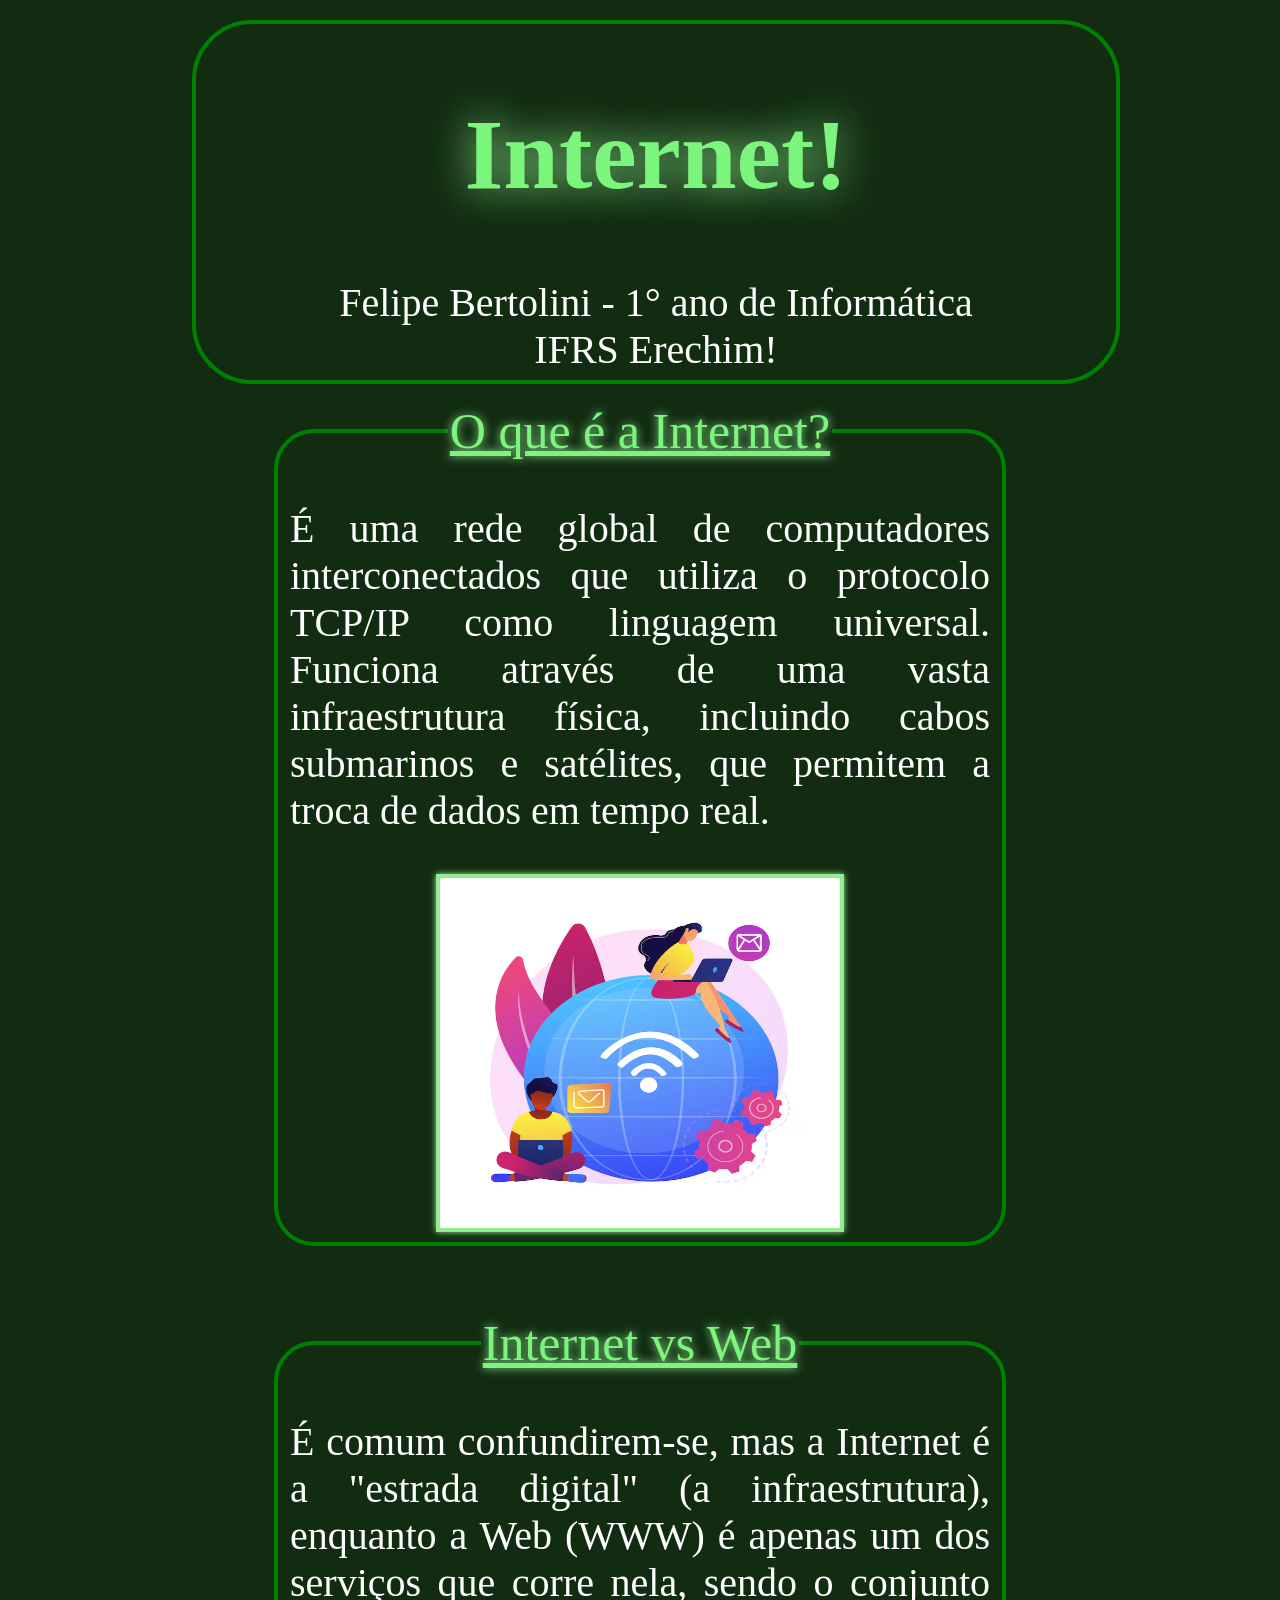
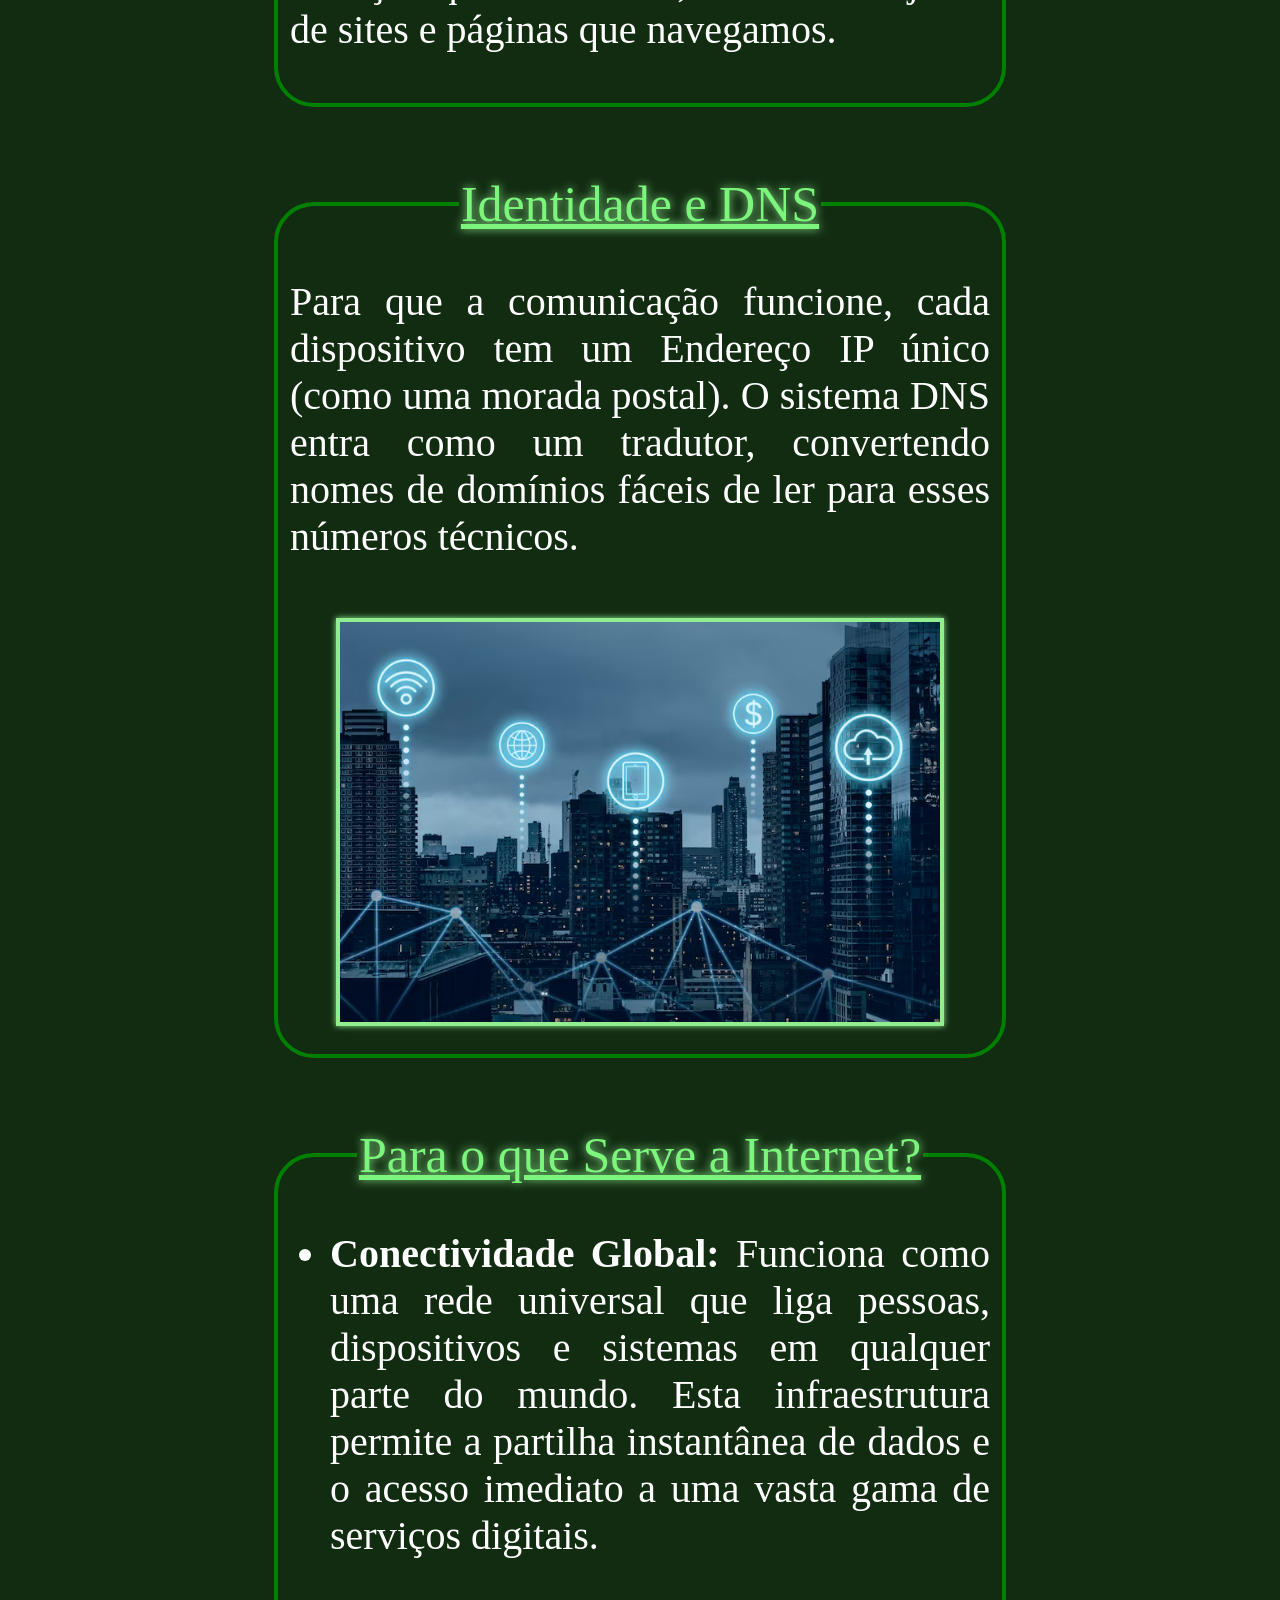
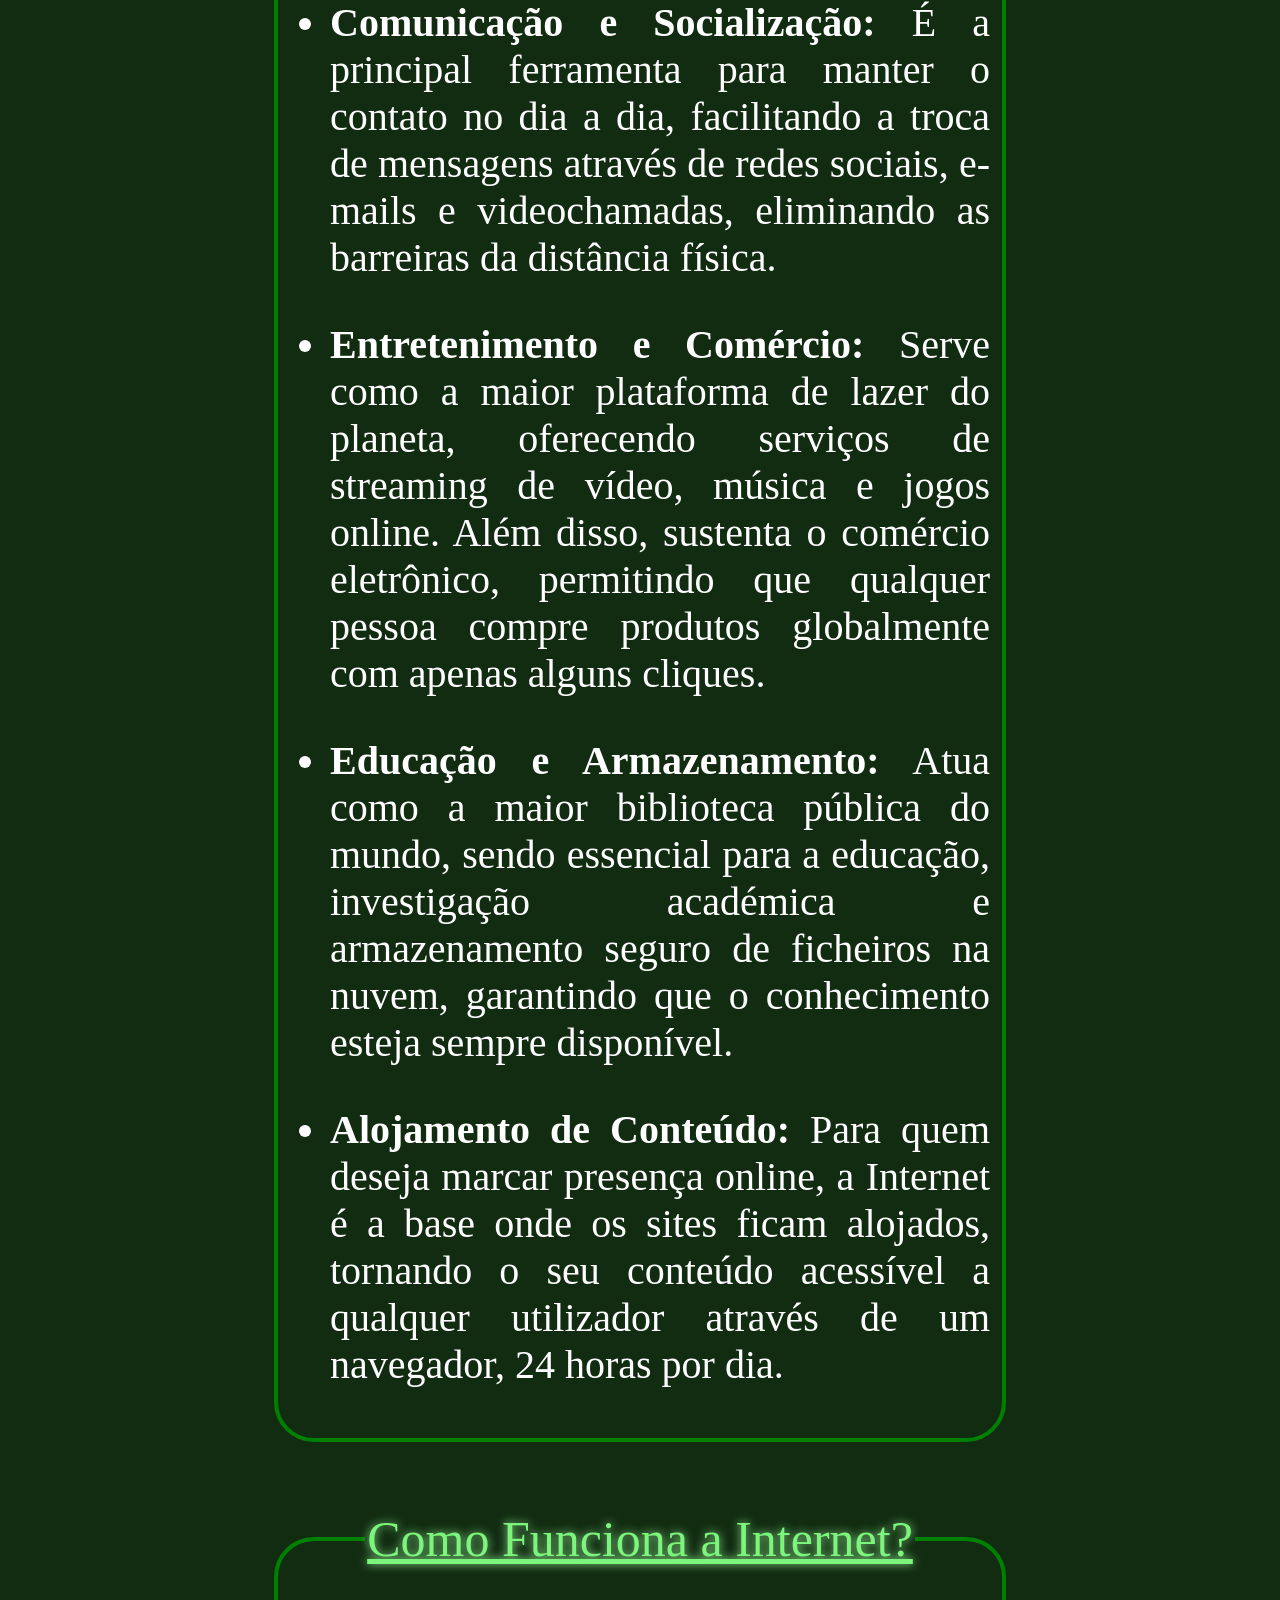
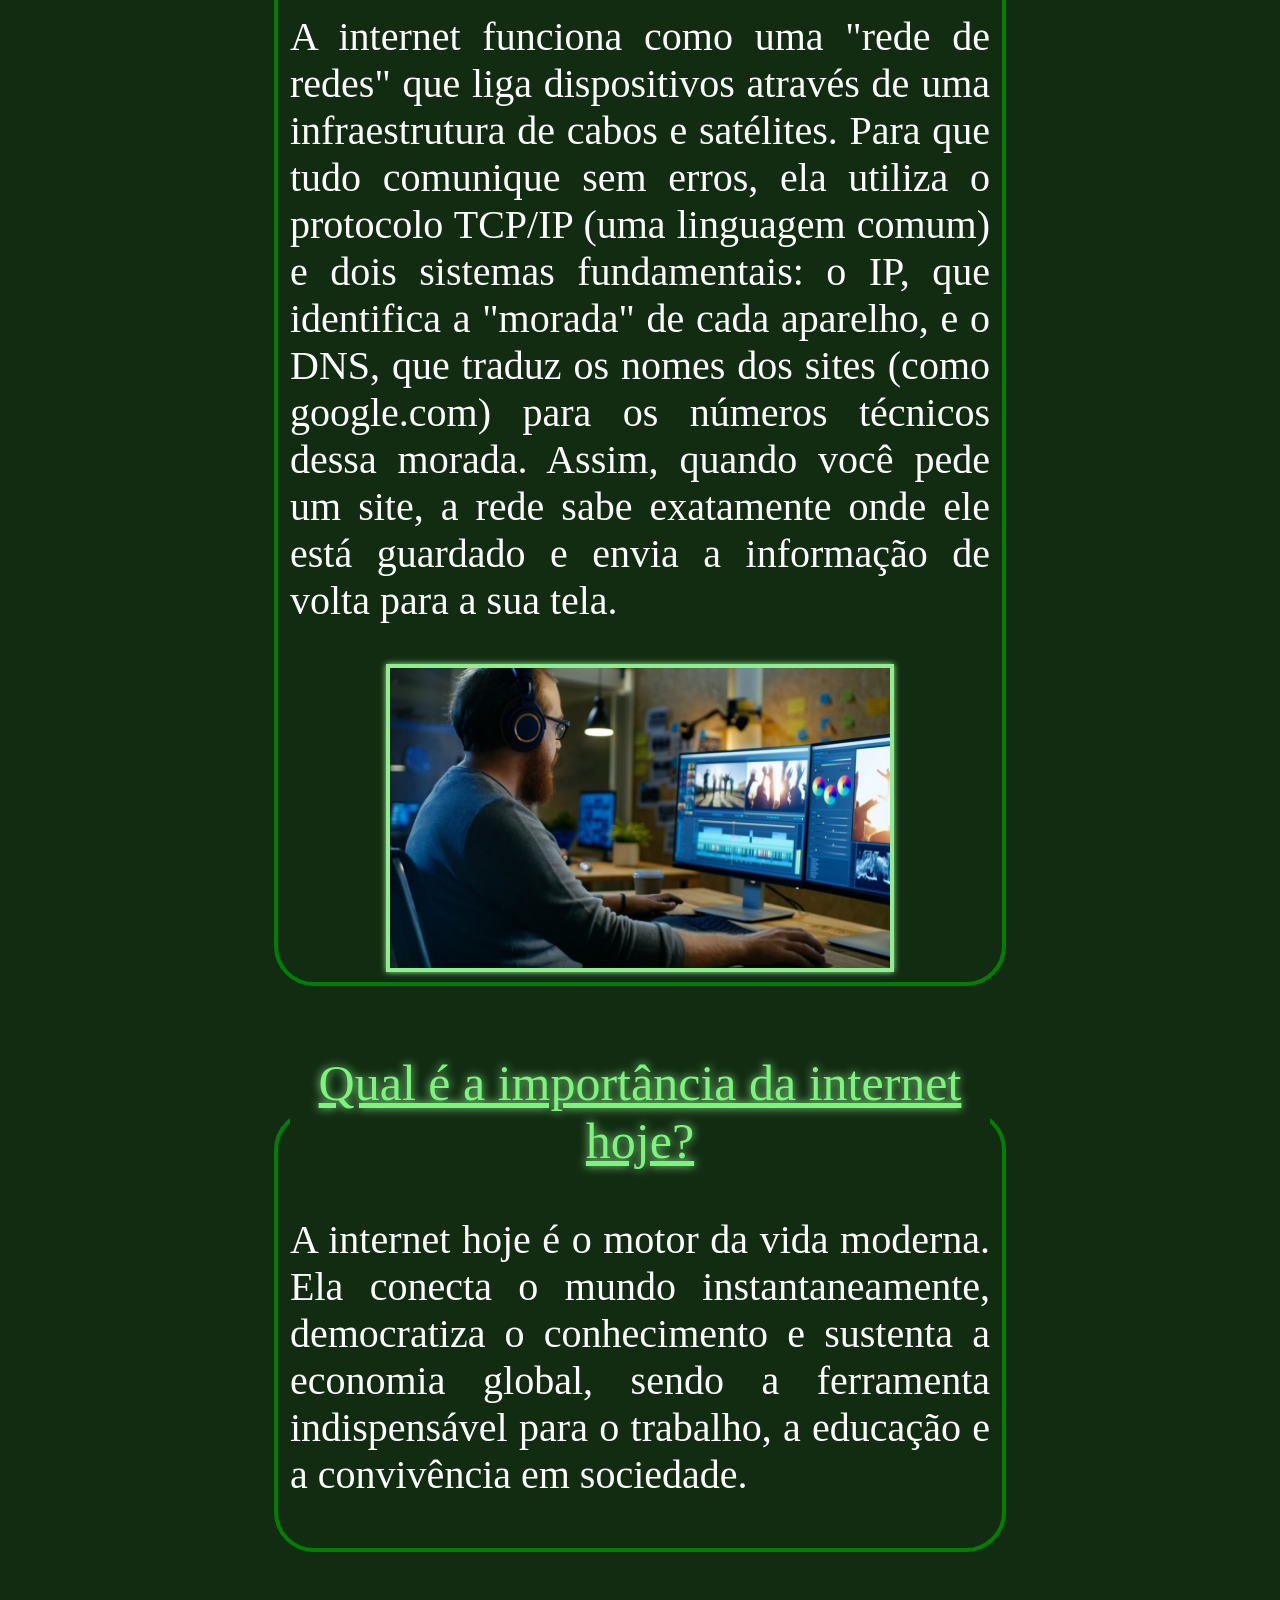
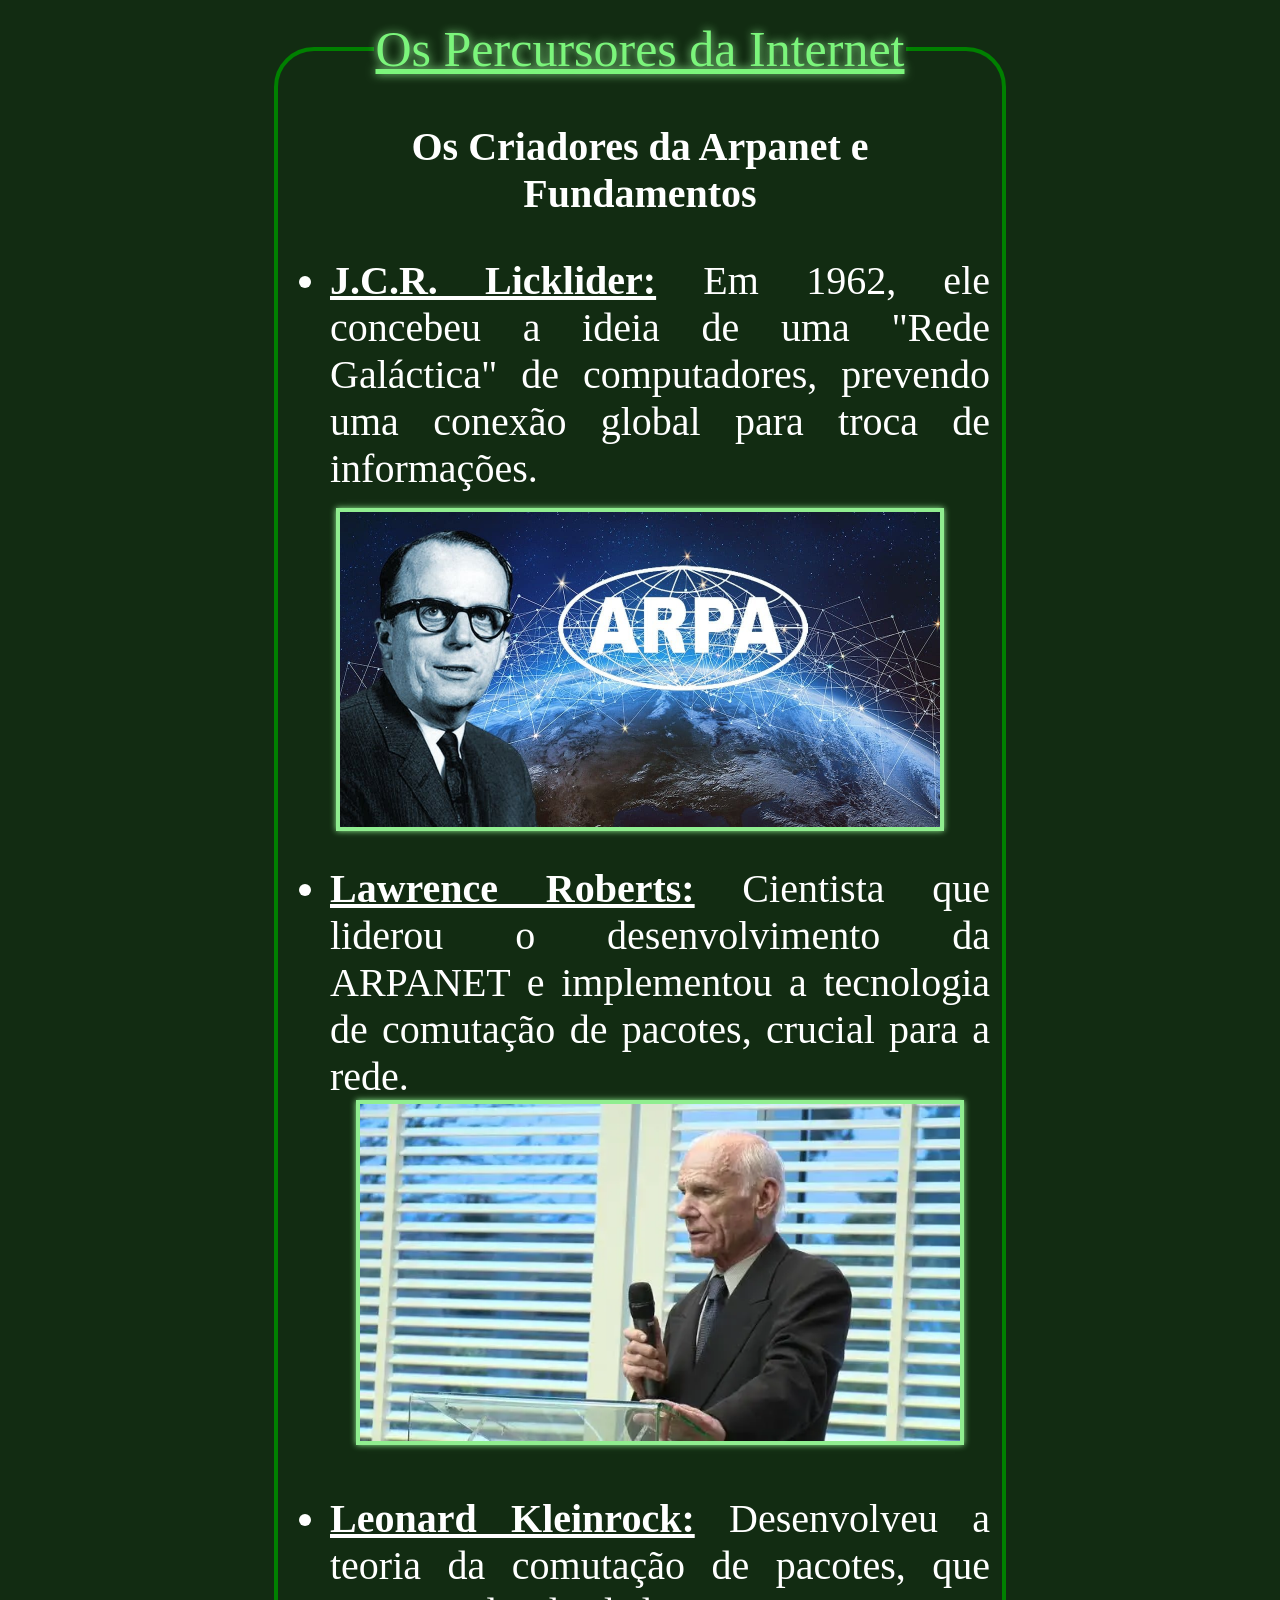
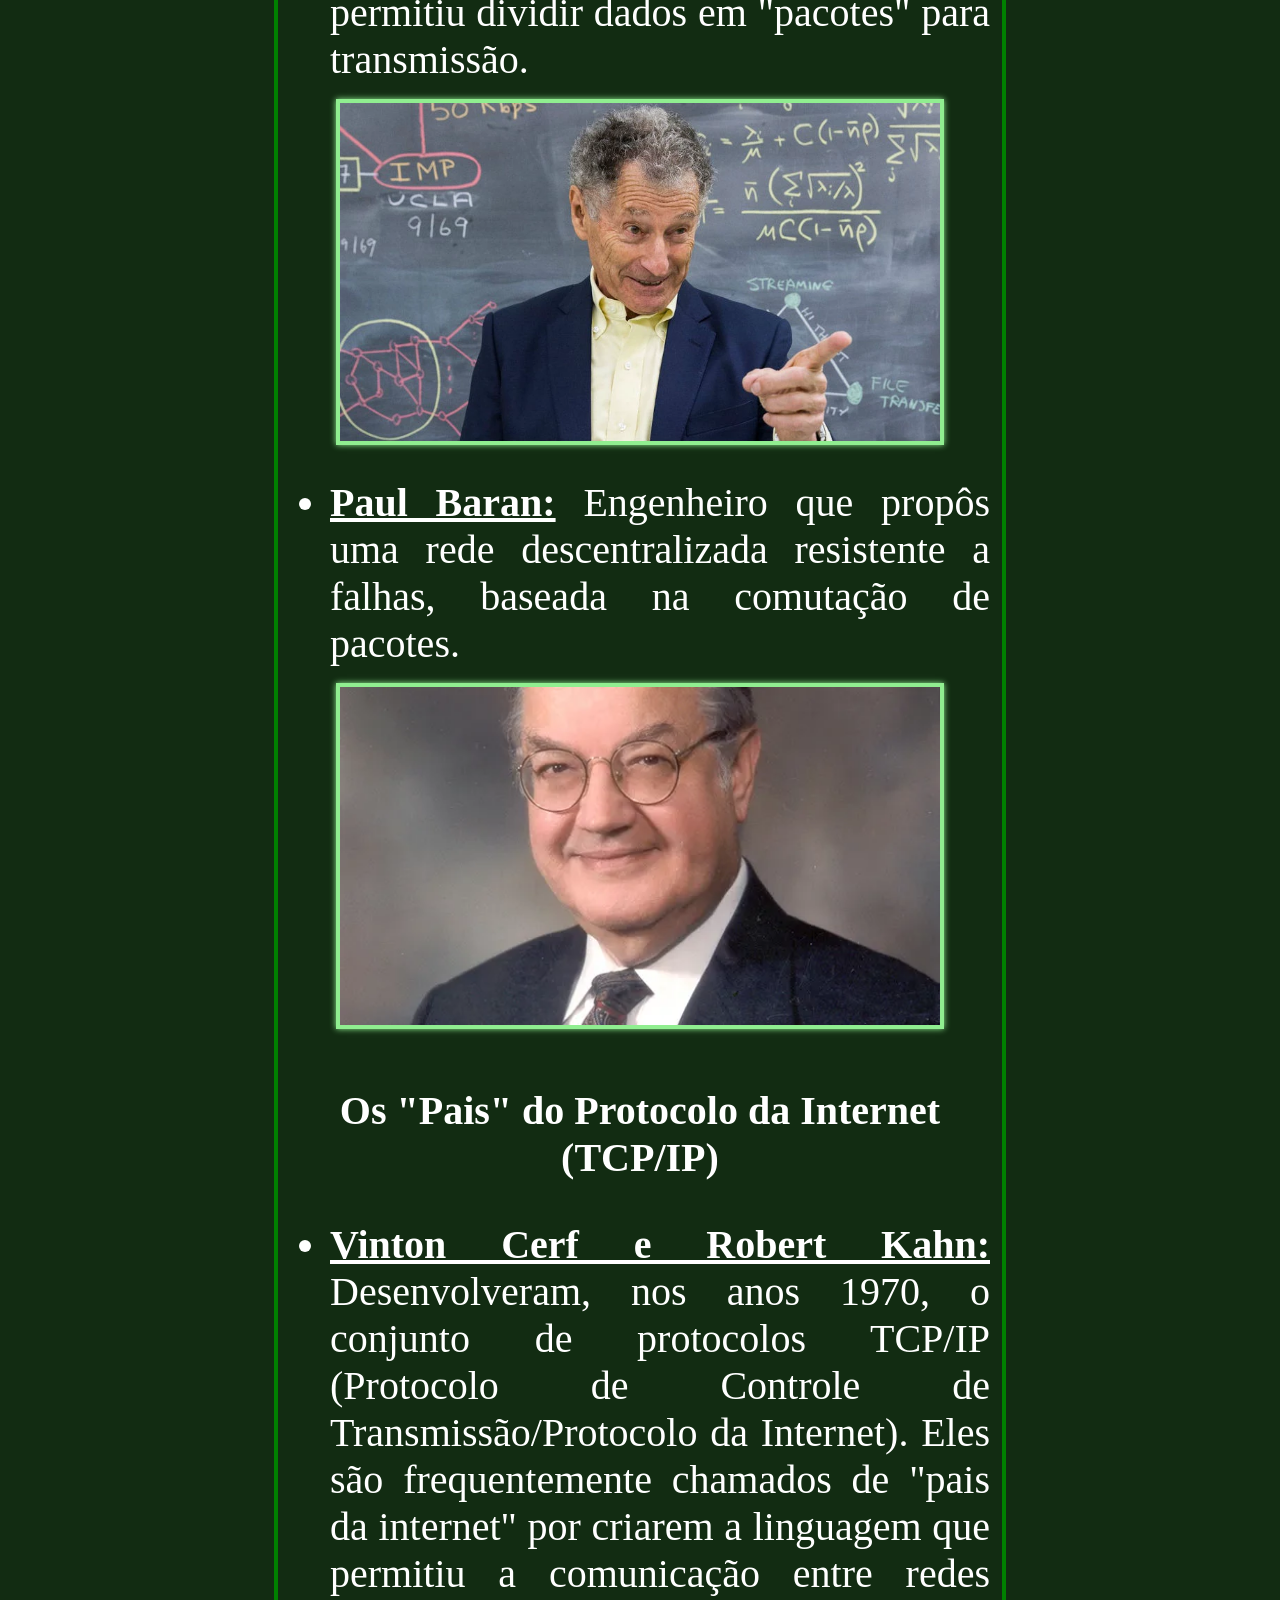
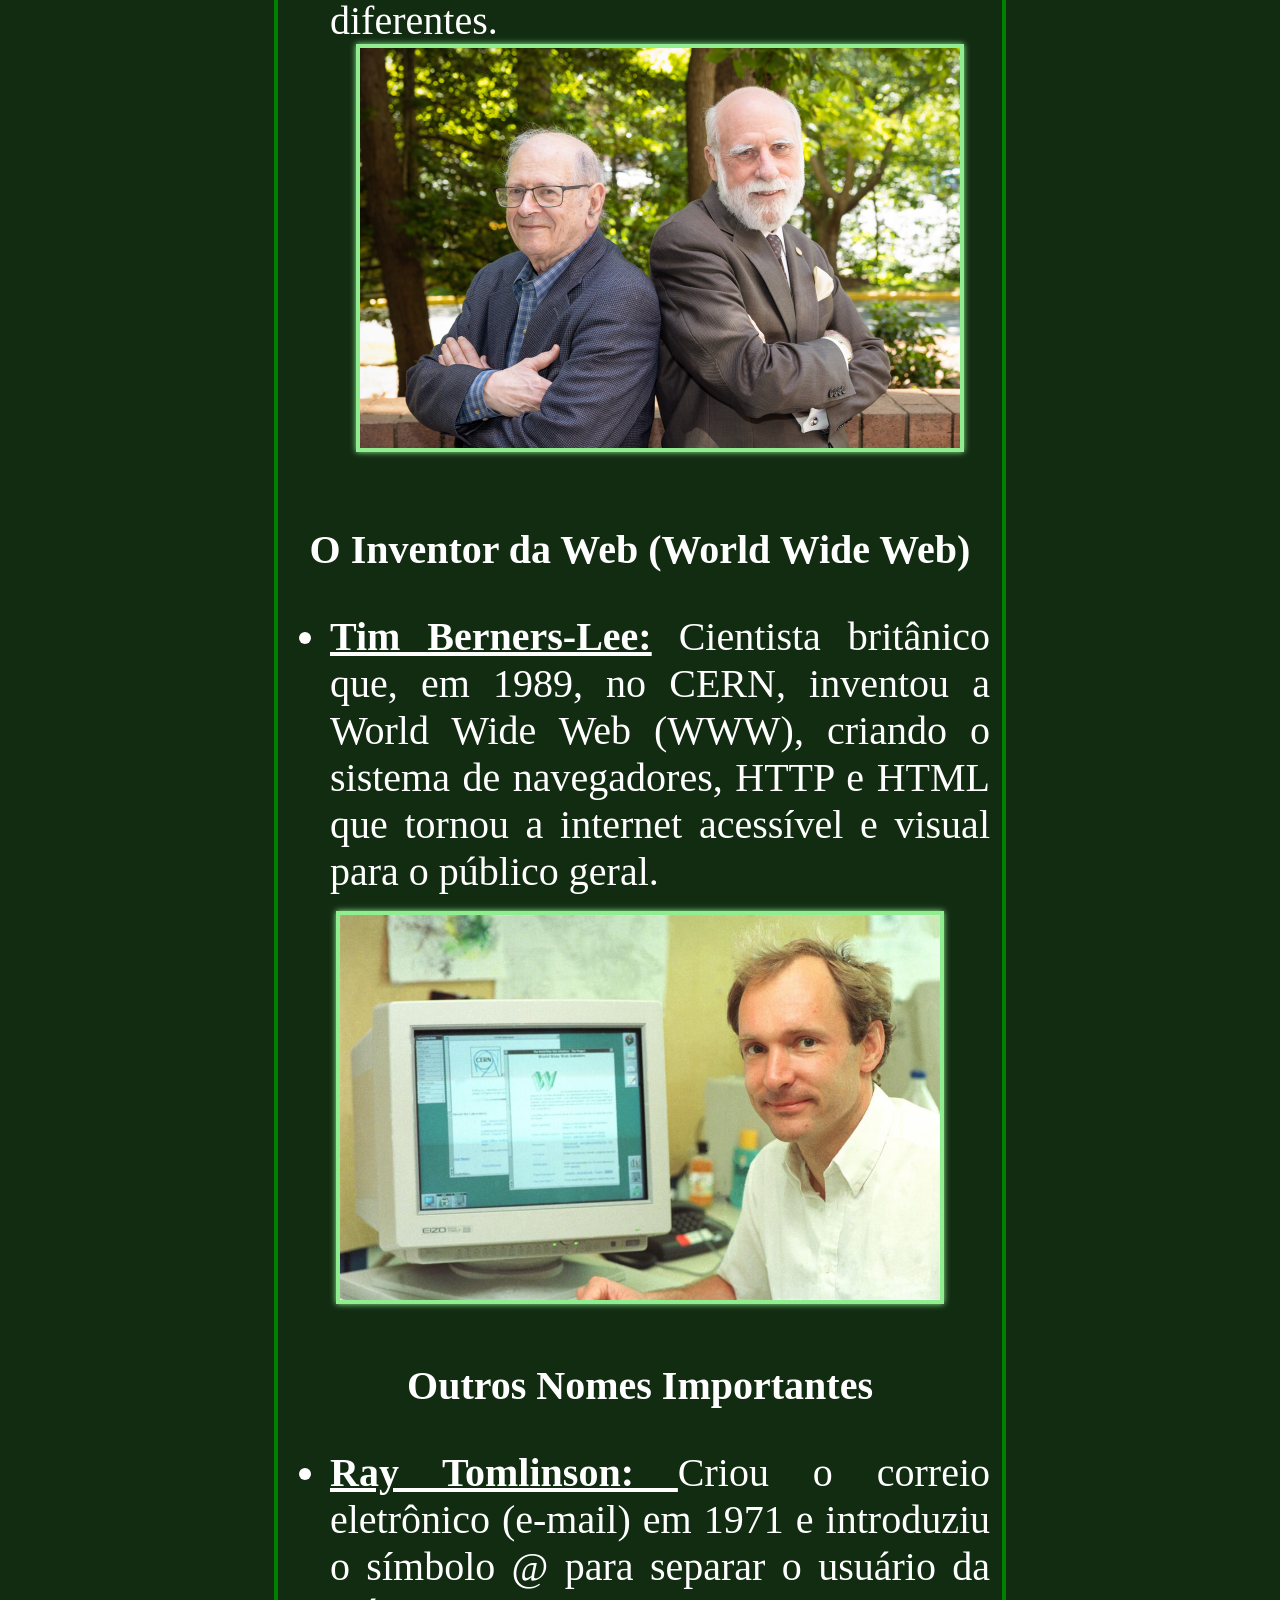
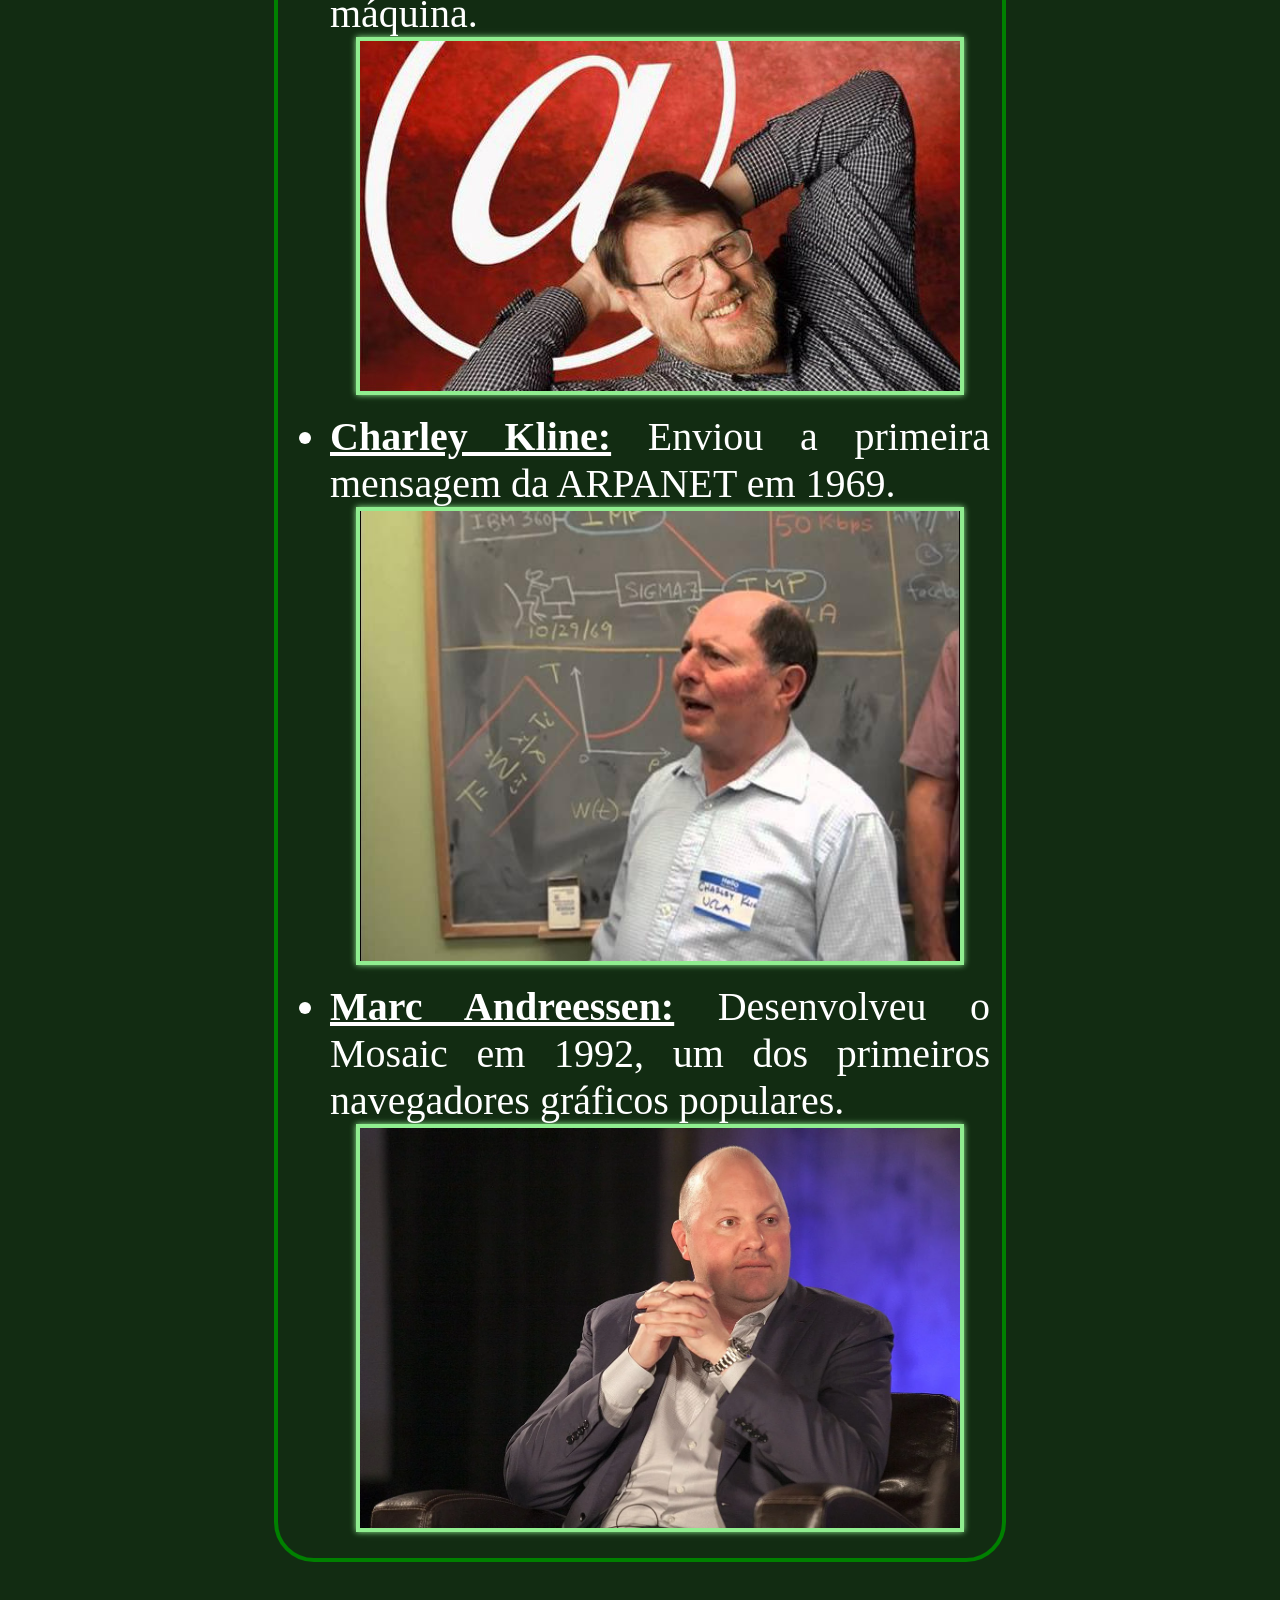
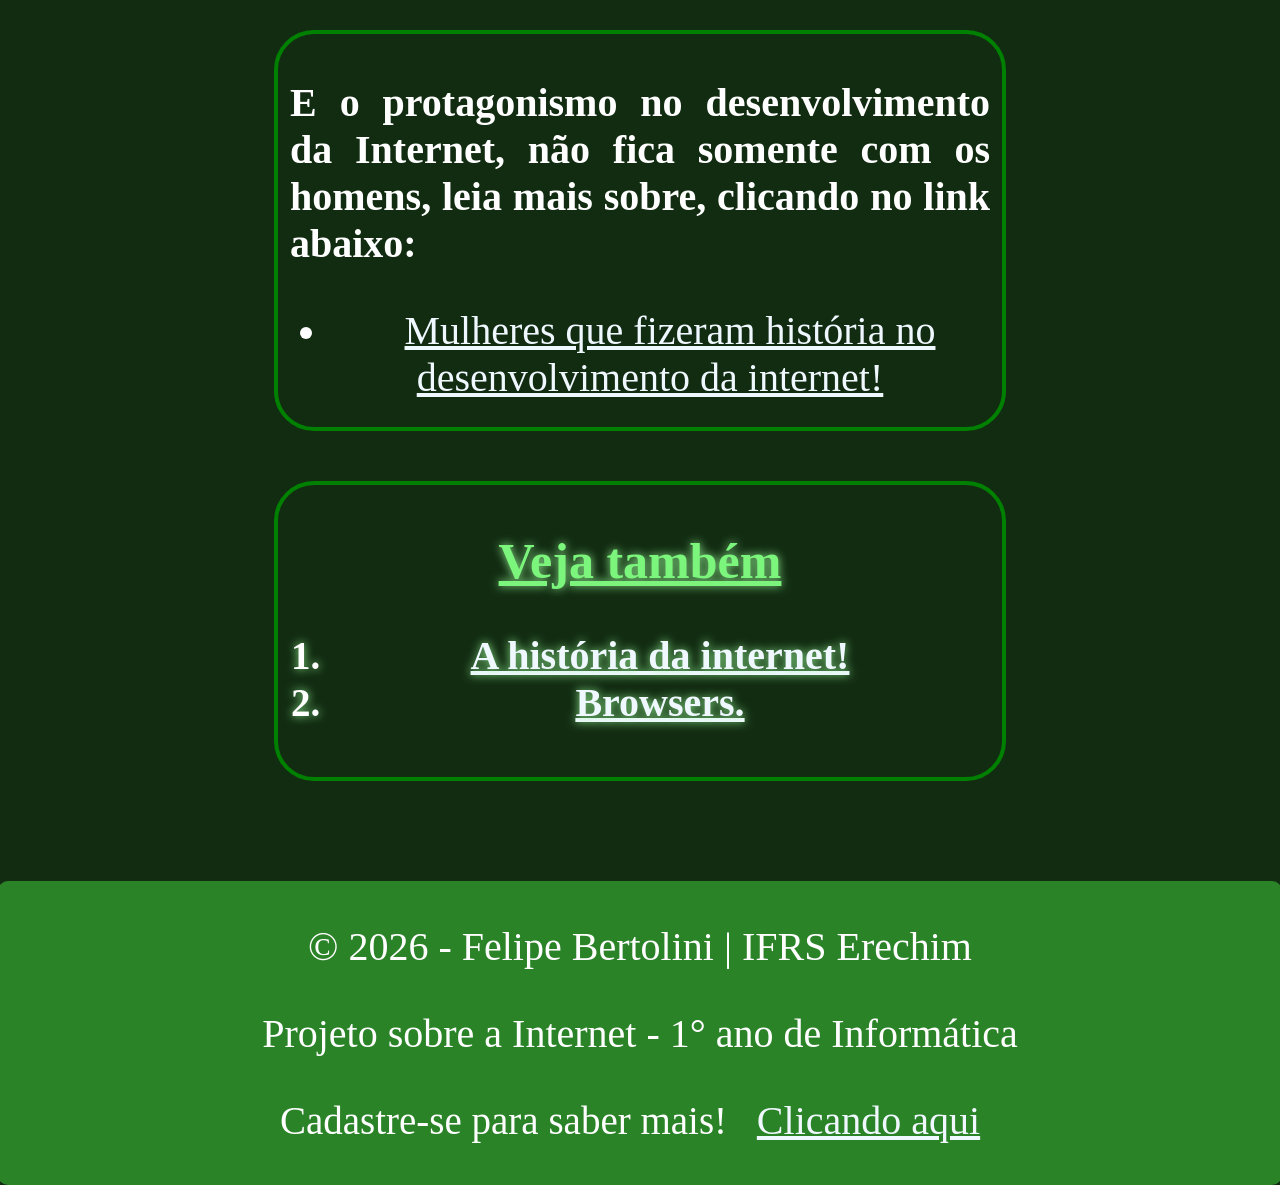
<file: index.html>
<!DOCTYPE html>

<html lang="pt-BR">

<head>
    <meta charset="UTF-8">
    <meta name="viewport" content="width=device-width, initial-scale=1.0">
    <title> Internet </title>
    <link type='text/css' rel='stylesheet' href="style.css">
</head>

<body>
    <div id="container">
        <fieldset class="titulo1">
            <h1>
                Internet!
            </h1>

            <p class="centro">

                Felipe Bertolini - 1° ano de Informática <br> IFRS Erechim!


            </p>
        </fieldset>

        <br>

        <fieldset>
            <legend>

                <u> O que é a Internet? </u>

            </legend>

            <p>
                É uma rede global de computadores interconectados que utiliza o protocolo TCP/IP como linguagem
                universal. Funciona através de uma vasta infraestrutura física, incluindo cabos submarinos e
                satélites, que
                permitem a troca de dados em tempo real.
            </p>


            <img class="centralizado" src="imagens/Internettt.avif" alt="" width="400" height="350">

        </fieldset>
        <br>
        <fieldset>
            <legend>
                <u> Internet vs Web </u>
            </legend>
            <p> É comum confundirem-se, mas a Internet é a "estrada digital" (a infraestrutura), enquanto a Web
                (WWW) é apenas um dos serviços que corre nela, sendo o conjunto de sites e páginas que navegamos.
            </p>
        </fieldset>
        <br>
        <fieldset>
            <legend><u>
                    Identidade e DNS
                </u>
            </legend>
            <p>
                Para que a comunicação funcione, cada dispositivo tem um Endereço IP único (como uma morada
                postal). O sistema DNS entra como um tradutor, convertendo nomes de domínios fáceis de ler para
                esses
                números
                técnicos.
            </p>
            <br>

            <img src="imagens/cidade-inteligente-futurista-com-tecnologia-de-rede-global-5g_53876-98438.avif"
                alt="inteligência Artificial" width="600px">
            <br>
        </fieldset>
        <br>
        <fieldset>
            <legend>

                <u> Para o que Serve a Internet?</u>
            </legend>
            <p>
            <ul>
                <li> <b>Conectividade Global: </b> Funciona como uma rede universal que liga pessoas, dispositivos e
                    sistemas em qualquer parte do
                    mundo. Esta infraestrutura permite a partilha instantânea de dados e o acesso imediato a uma
                    vasta
                    gama
                    de serviços digitais.
                </li>

                <p> </p>

                <li> <b>Comunicação e Socialização:</b> É a principal ferramenta para
                    manter o contato no dia a dia, facilitando a troca de mensagens através de redes sociais,
                    e-mails e
                    videochamadas, eliminando as barreiras da distância física.</li>

                <p> </p>

                <li> <b>Entretenimento e Comércio:</b> Serve como a maior plataforma de lazer do planeta, oferecendo
                    serviços de streaming de vídeo, música e jogos online. Além disso, sustenta o comércio
                    eletrônico,
                    permitindo
                    que qualquer pessoa compre produtos globalmente com apenas alguns cliques.</li>

                <p> </p>

                <li> <b>Educação e Armazenamento:</b> Atua como a maior biblioteca pública do mundo, sendo essencial
                    para a
                    educação, investigação académica e armazenamento seguro de ficheiros na nuvem, garantindo que o
                    conhecimento esteja sempre disponível.</li>

                <p> </p>

                <li><b> Alojamento de Conteúdo:</b> Para quem deseja marcar presença online, a Internet é a base
                    onde os
                    sites ficam alojados, tornando o seu conteúdo acessível a qualquer utilizador através de um
                    navegador, 24 horas por dia.
                </li>

            </ul>

            </li>
            </p>
        </fieldset>

        <br>

        <fieldset>
            <legend>
                <u> Como Funciona a Internet? </u>
            </legend>

            <p>

                A internet funciona como uma "rede de redes" que liga dispositivos através de uma
                infraestrutura
                de cabos e satélites. Para que tudo comunique sem erros, ela utiliza o protocolo TCP/IP (uma
                linguagem
                comum) e dois sistemas fundamentais: o IP, que identifica a "morada" de cada aparelho, e o DNS, que
                traduz
                os nomes dos sites (como google.com) para os números técnicos dessa morada. Assim, quando você pede
                um
                site,
                a
                rede sabe exatamente onde ele está guardado e envia a informação de volta para a sua tela.

            </p>

            <img src="imagens/Para o que serve.jpg" alt="" width="500" height="300">
        </fieldset>

        <br>

        <fieldset>
            <legend>
                <u> Qual é a importância da internet hoje? </u>
            </legend>
            <p>
                A internet hoje é o motor da vida moderna. Ela conecta o
                mundo instantaneamente, democratiza o conhecimento e sustenta a economia global, sendo a ferramenta
                indispensável para o trabalho, a educação e a convivência em sociedade.

            </p>
        </fieldset>

        <br>
        </fieldset>
        <fieldset>
            <legend>
                <u> Os Percursores da Internet </u>
            </legend>
            <h3>

                <b>
                    Os Criadores da Arpanet e Fundamentos
                </b>


            </h3>


            <ul>
                <li>

                    <u><b>J.C.R. Licklider:</b></u> Em 1962, ele concebeu a ideia de uma "Rede Galáctica" de
                    computadores,
                    prevendo uma
                    conexão global para troca de informações.

                </li>
            </ul>

            <img src="imagens/joseph-carl-robnett-licklider.jpg" alt="" width="600">

            <br>

            <ul>
                <li>
                    <u><b>Lawrence Roberts:</b></u> Cientista que liderou o desenvolvimento da ARPANET e
                    implementou a tecnologia de
                    comutação de pacotes, crucial para a rede.
                </li>

                <img src="imagens/lawrence roberts.webp" alt="" width="600">
            </ul>

            <br>

            <ul>
                <li>
                    <u><b>Leonard Kleinrock:</b></u> Desenvolveu a teoria da comutação de pacotes, que
                    permitiu
                    dividir
                    dados em "pacotes" para transmissão.
                </li>
            </ul>

            <img src="imagens/LeonardKleinrock-1.webp" alt="" width="600">
            <br>

            <ul>
                <li>
                    <u><b>Paul Baran:</b></u> Engenheiro que propôs uma rede descentralizada resistente
                    a
                    falhas, baseada
                    na comutação de pacotes.
                </li>
            </ul>

            <img src="imagens/Paul baran.webp" alt="" width="600">

            <br>


            <h3>
                Os "Pais" do Protocolo da Internet (TCP/IP)
            </h3>


            <ul>
                <li>

                    <u><b>Vinton Cerf e Robert Kahn:</b></u> Desenvolveram, nos anos 1970, o conjunto de
                    protocolos TCP/IP (Protocolo de Controle de Transmissão/Protocolo da Internet). Eles são
                    frequentemente chamados de "pais da internet" por criarem a linguagem que permitiu a
                    comunicação entre redes diferentes.

                    <img src="imagens/05.21.willreintzell.VintCerf-6.jpg" alt="" width="600">

                </li>
            </ul>

            <br>


            <h3>
                O Inventor da Web (World Wide Web)
            </h3>


            <ul>
                <li>

                    <b><u>Tim Berners-Lee:</u></b> Cientista britânico que, em 1989, no CERN, inventou a World Wide
                    Web (WWW), criando o sistema de navegadores, HTTP e HTML que tornou a internet acessível
                    e visual para o público geral.

                </li>
            </ul>

            <img src="imagens/timbernerslee-1060x680.jpg" alt="" width="600">

            <br>


            <h3>
                Outros Nomes Importantes
            </h3>


            <ul>

                <li>
                    <b><u> Ray Tomlinson: </u></b> Criou o correio eletrônico (e-mail) em 1971 e introduziu o
                    símbolo @
                    para
                    separar o usuário da máquina.
                </li>

                <img src="imagens/ray tomilinson.jpg" alt="" width="600">

                <br>

                <li><b><u>Charley Kline:</u></b> Enviou a primeira mensagem da ARPANET em 1969.</li>

                <img src="imagens/charley kline.jpg" alt="" width="600">

                <br>

                <li><b><u>Marc Andreessen:</u></b> Desenvolveu o Mosaic em 1992, um dos primeiros navegadores
                    gráficos populares.</li>

                <img src="imagens/Marc_Andreessen.webp" alt="" width="600">
        </fieldset>
        <br>
        <fieldset>
            <p>
                <b> E o protagonismo no desenvolvimento da Internet, não fica somente com os
                    homens,
                    leia mais sobre,
                    clicando no link abaixo: </b>
            </p>

            <ul>

                <li class="p">

                    <a
                        href="https://canaltech.com.br/internet/mulheres-que-fizeram-historia-desenvolvimento-da-internet/">
                        Mulheres que fizeram história no desenvolvimento da internet! </a>

                </li>

        </fieldset>
        </ul>

        </ul>

        <fieldset>
            <h2>
                <u> Veja também</u>
            </h2>


            <ol type="1">

                <h2>
                    <li class="p"> <a href="Historia.html"> A história da internet!</a>
                    </li>

                    <li class="p"> <a href="browsers.html">Browsers.</a> </li>
        </fieldset>
        </h2>
        </ol>

    </div>
    <div class="rodape">
        <p class="centro">© 2026 - Felipe Bertolini | IFRS Erechim</p>
        <p class="centro">Projeto sobre a Internet - 1° ano de Informática</p>
        <p class="p"> Cadastre-se para saber mais! <a href="forms.html"> Clicando aqui </a>
        </p>
    </div>
</body>

</html>
</file>
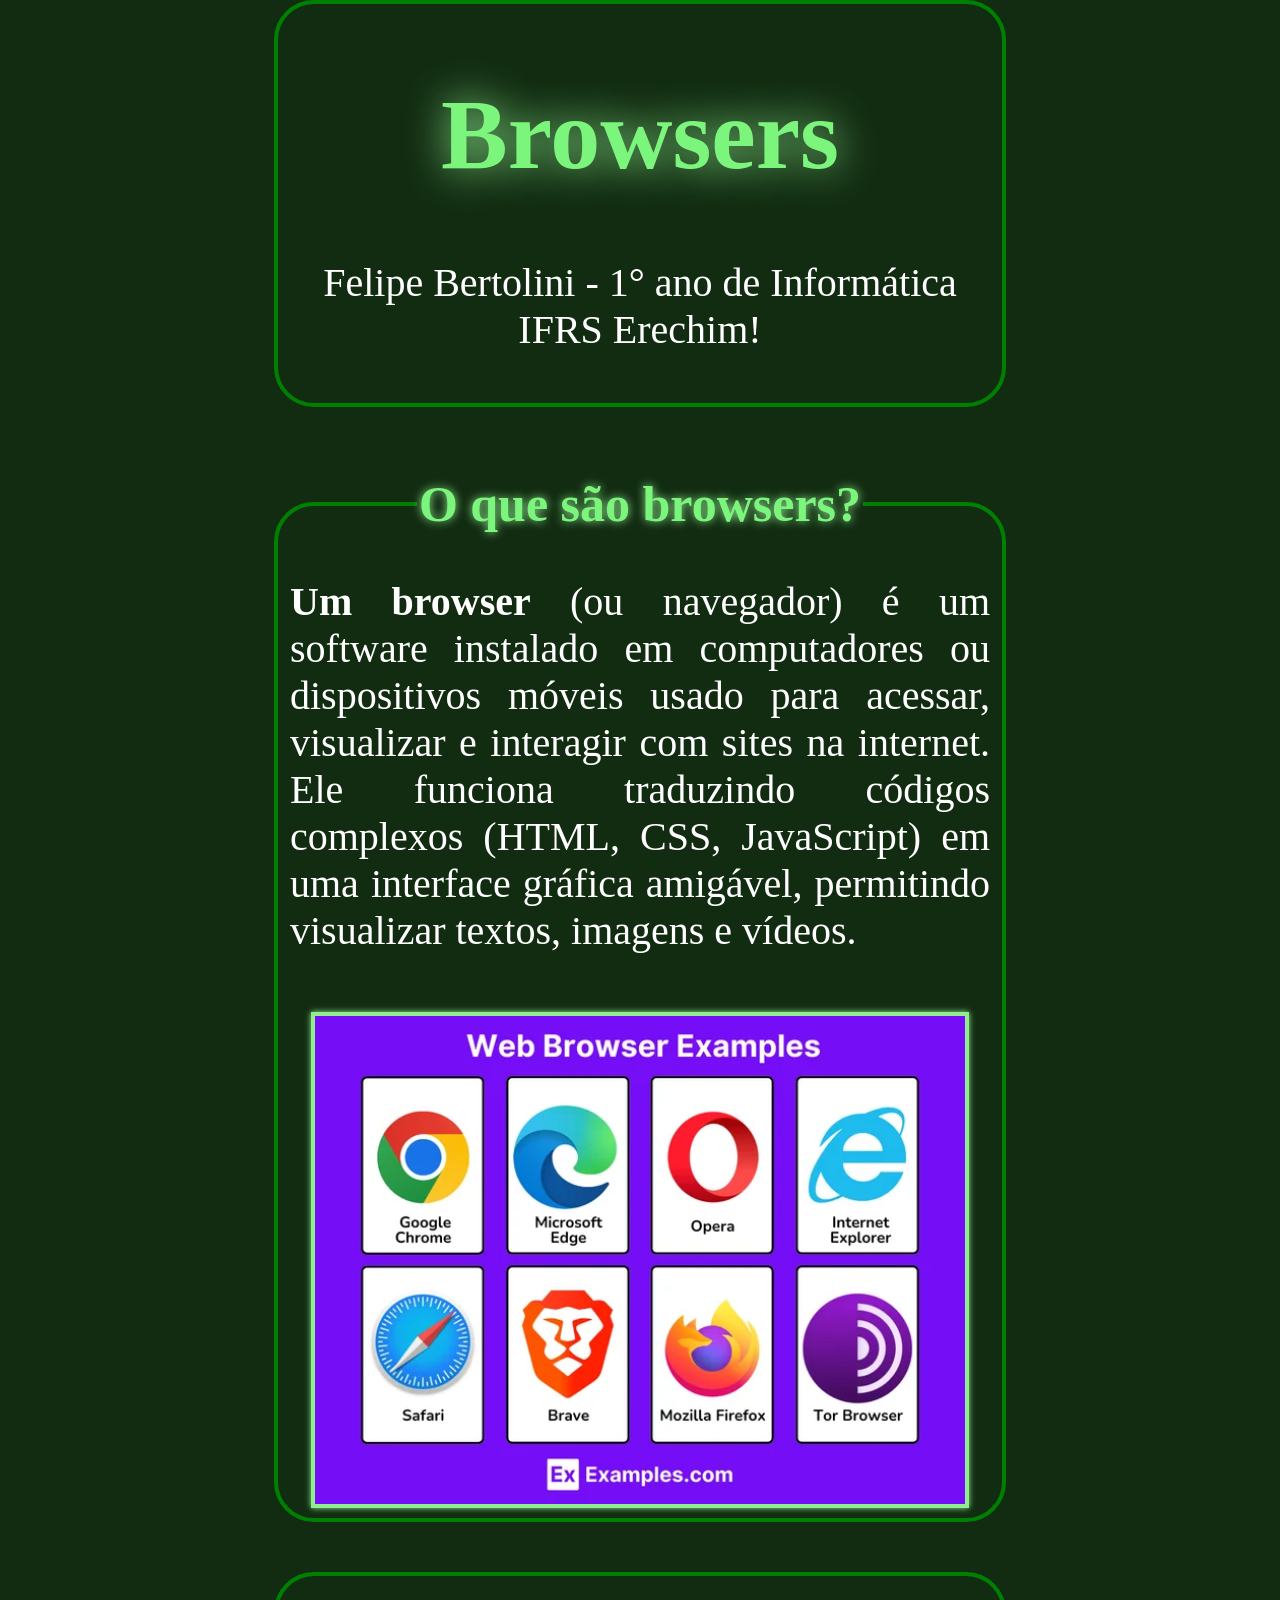
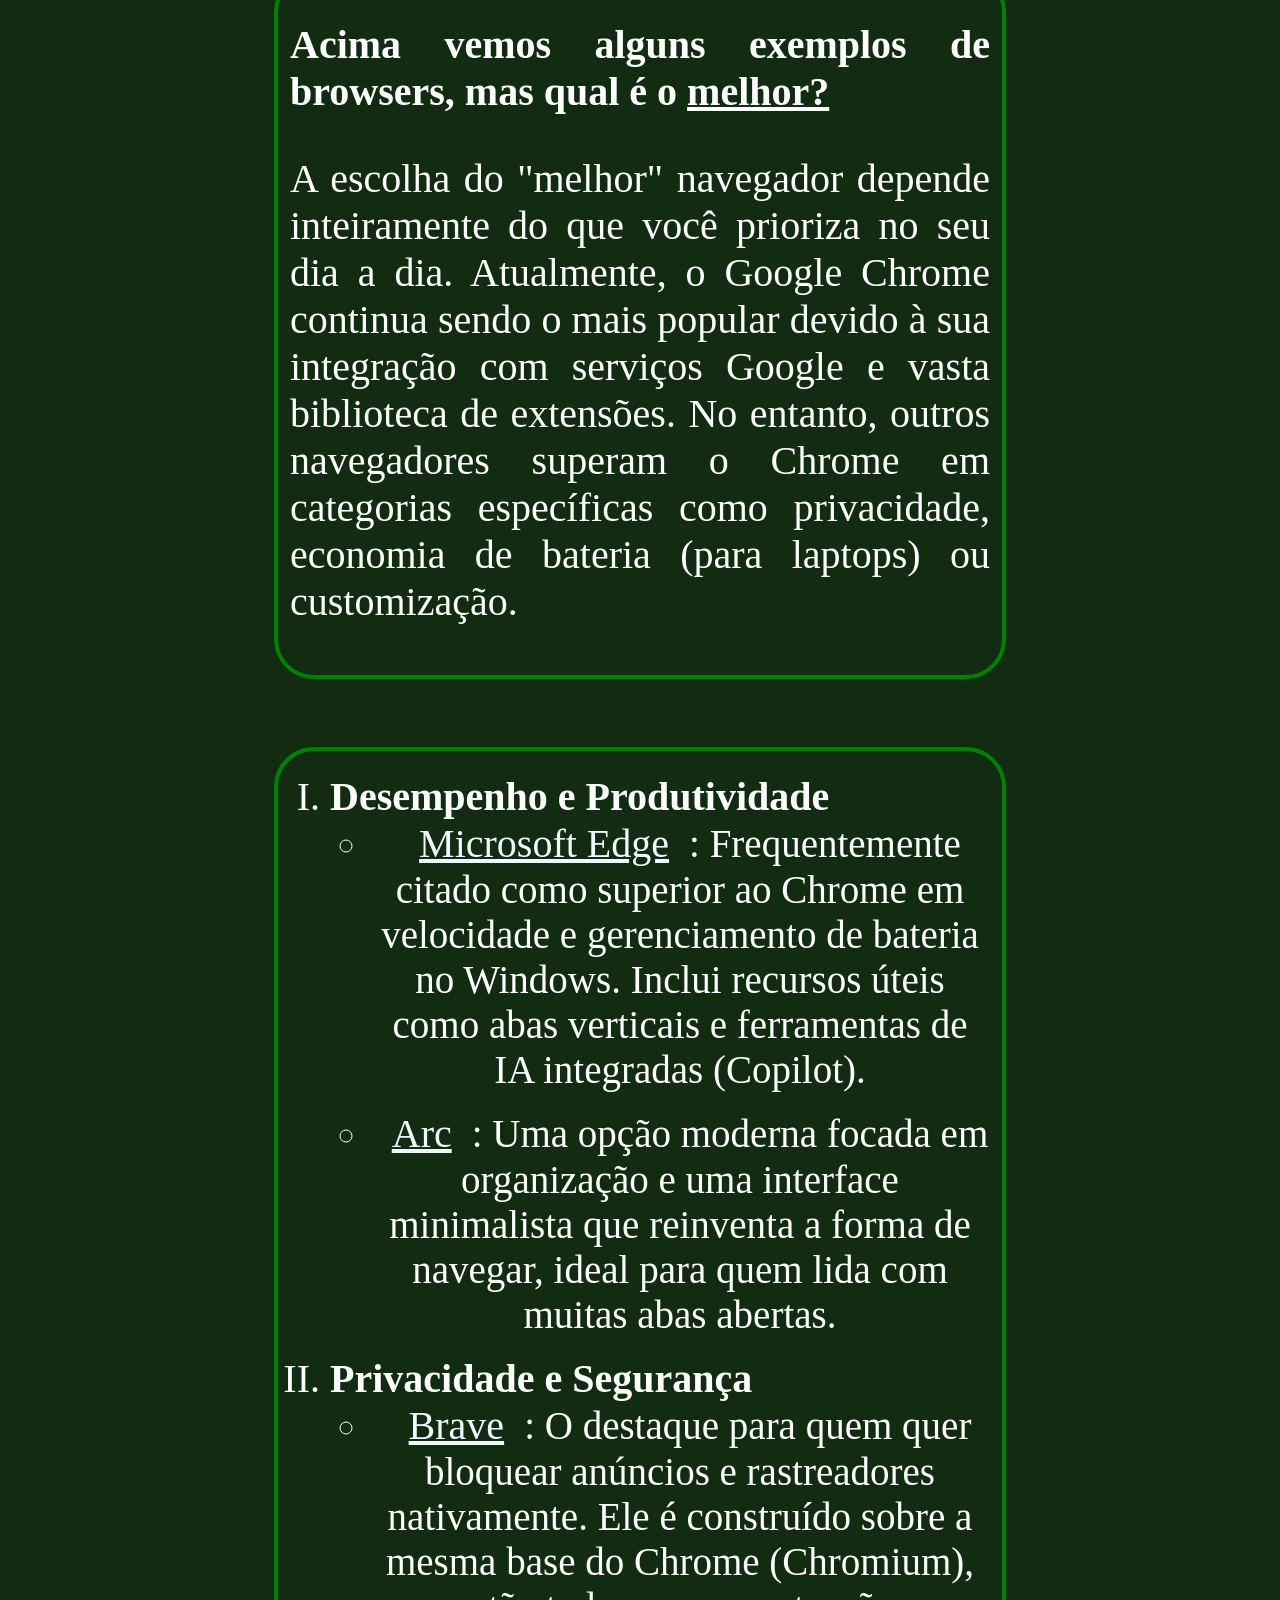
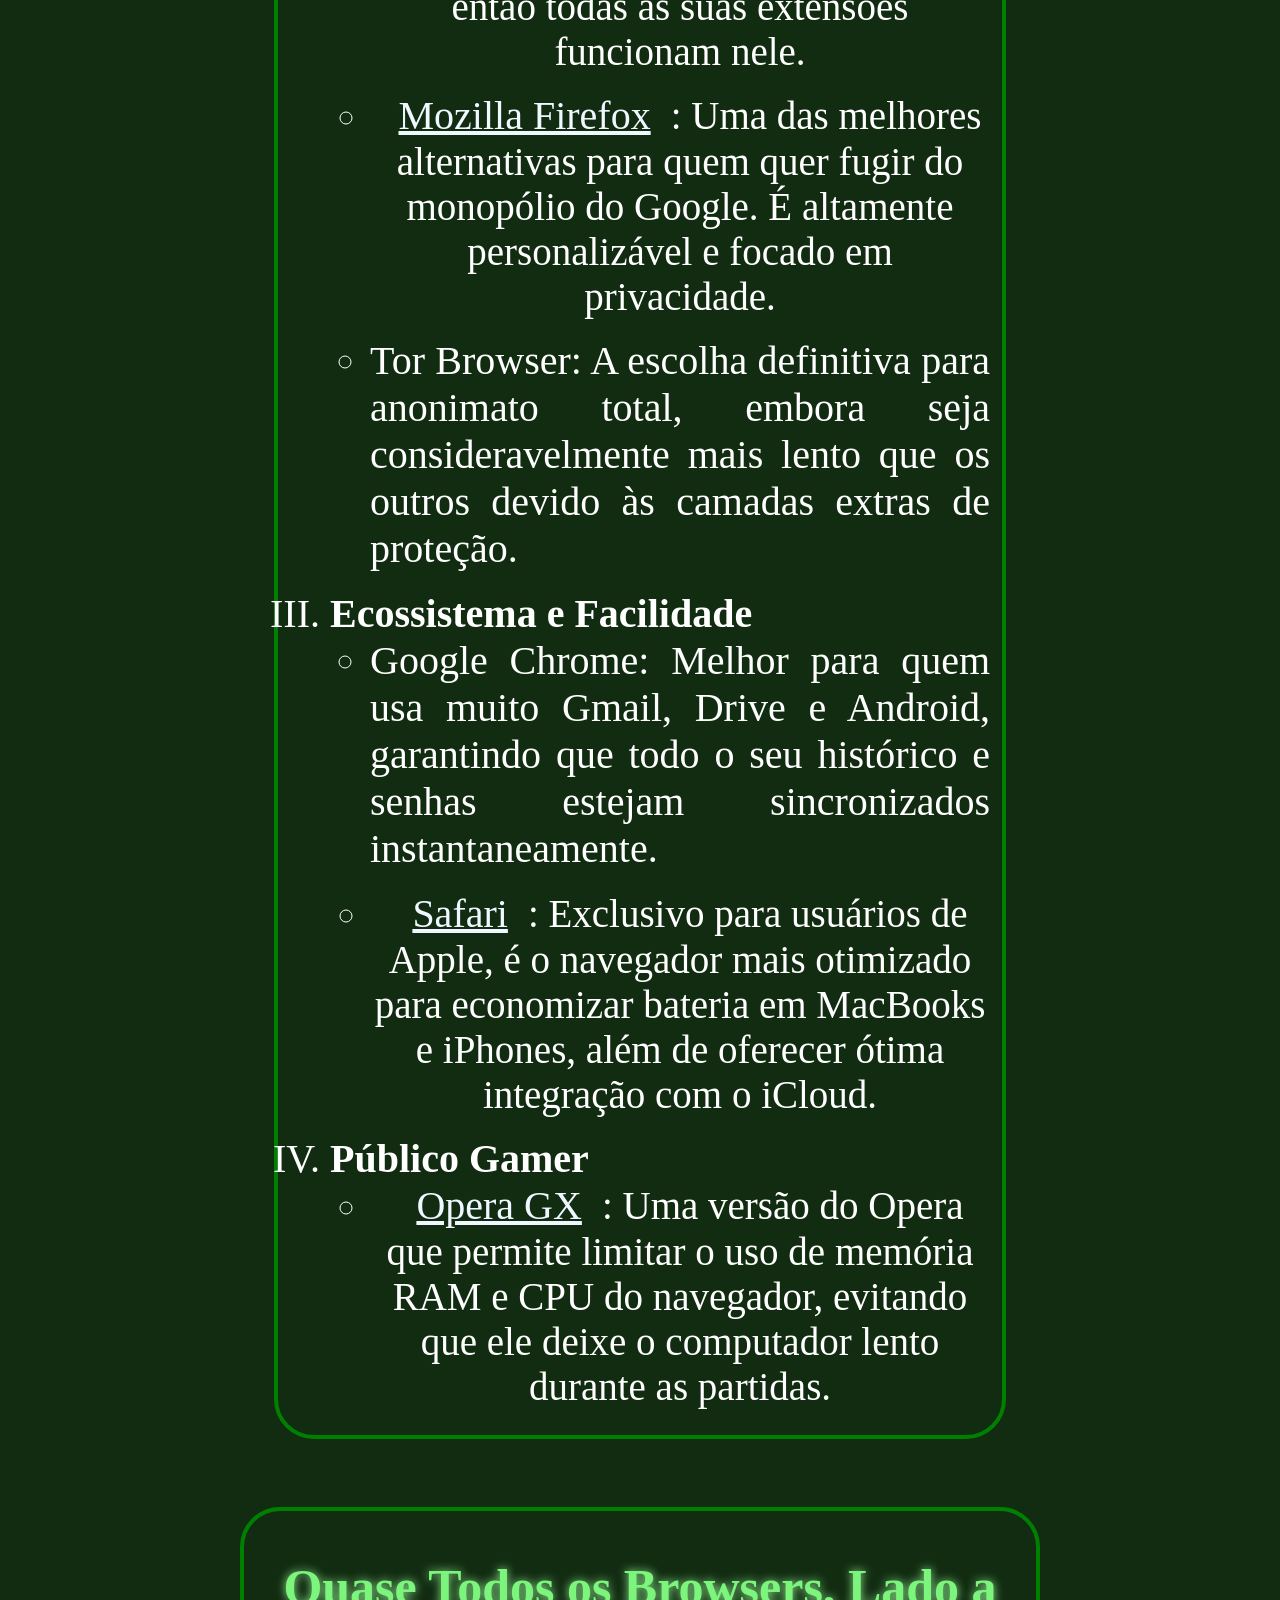
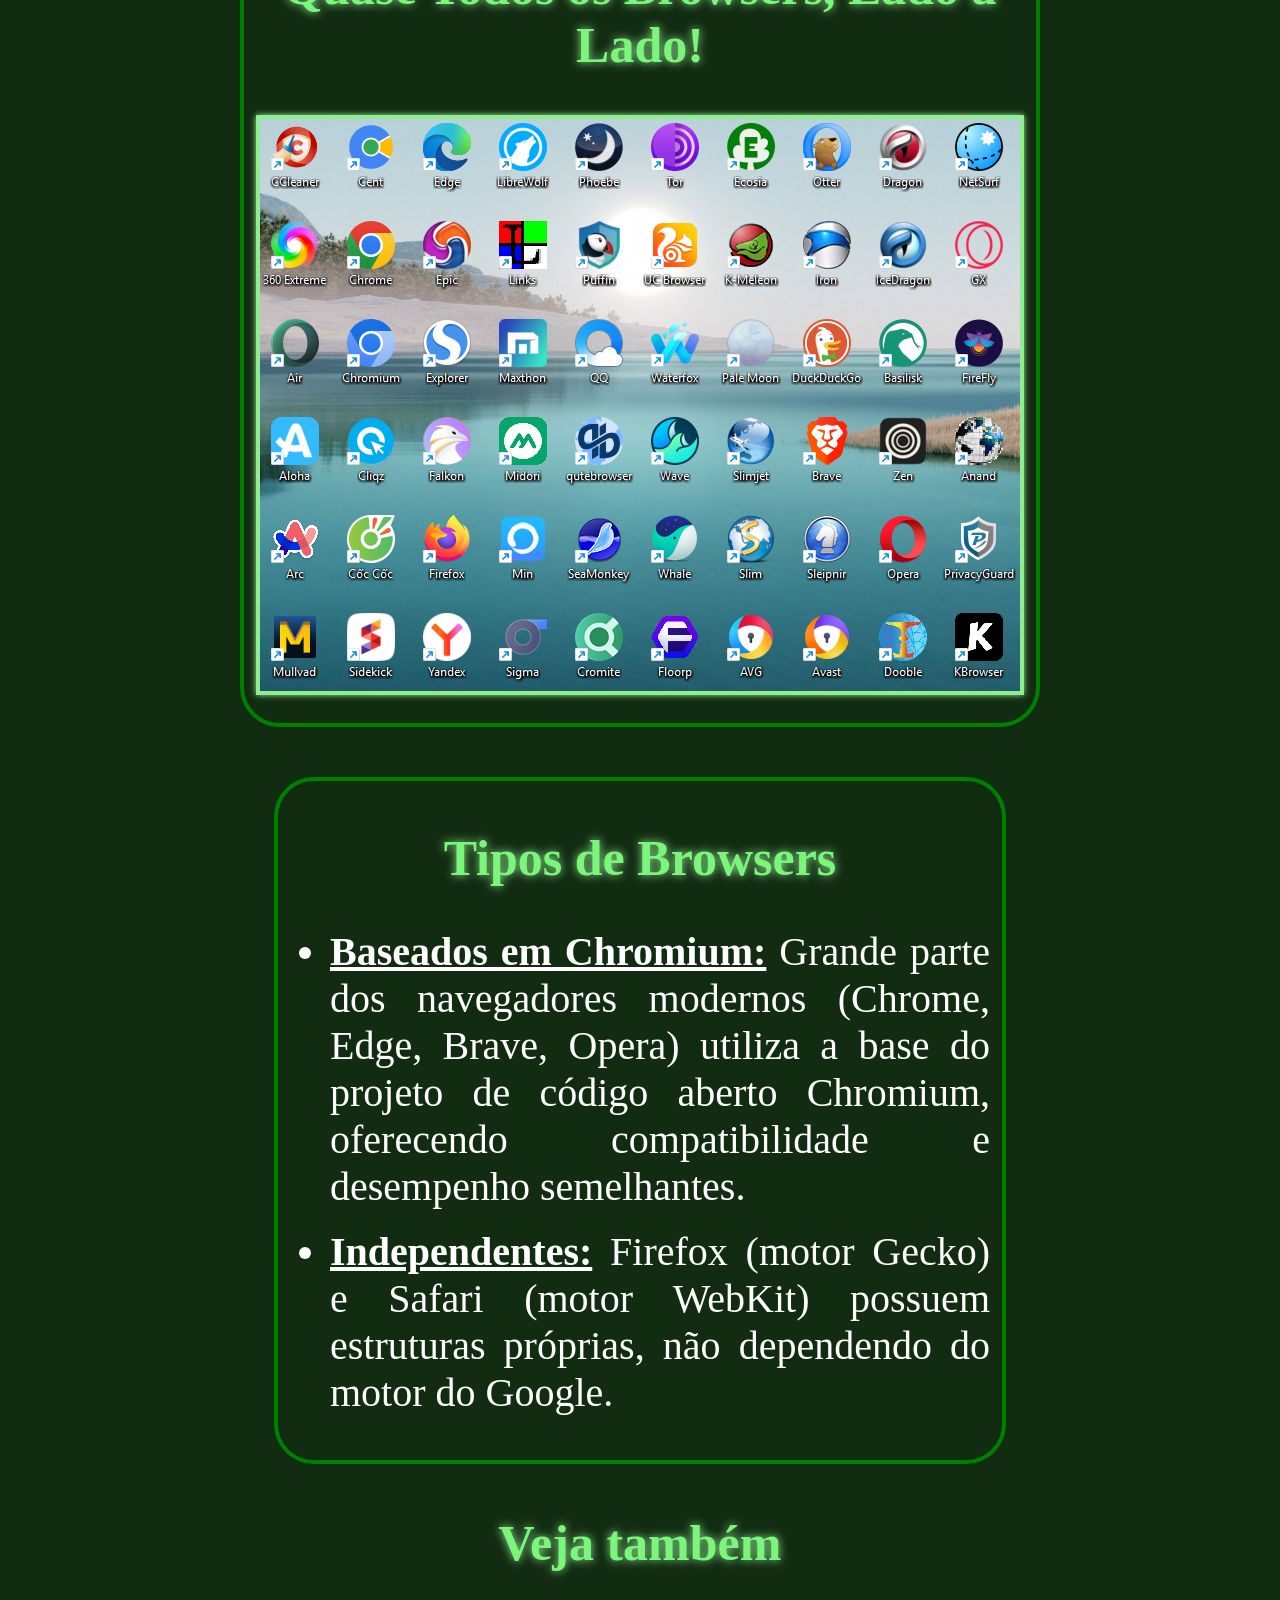
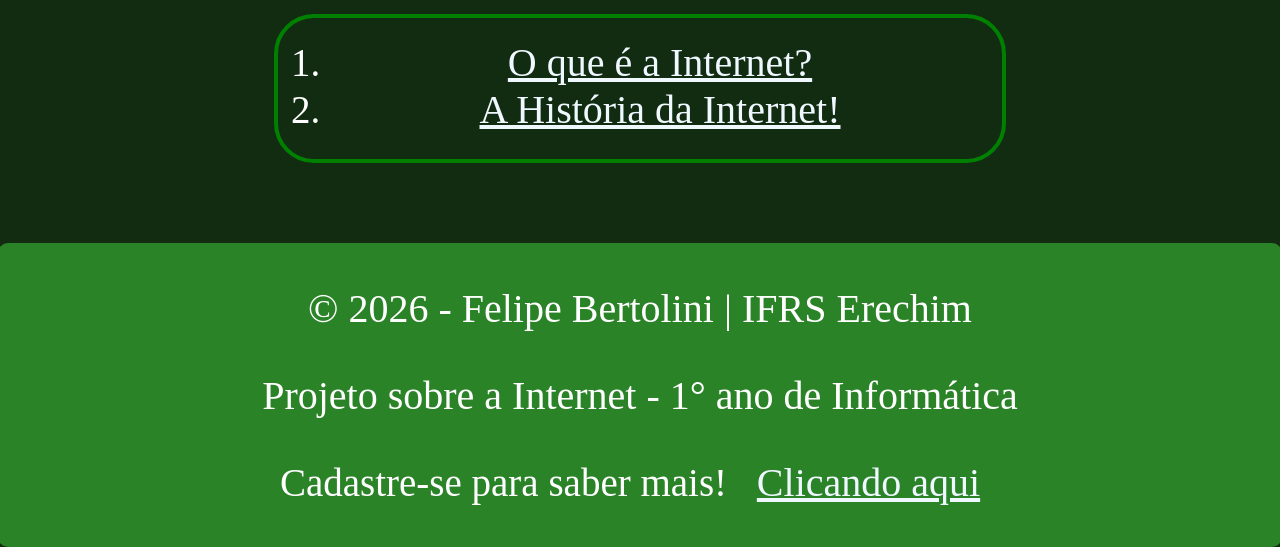
<file: browsers.html>
<!DOCTYPE html>
<html lang="pt-BR">

<head>
    <meta charset="UTF-8">
    <meta name="viewport" content="width=device-width, initial-scale=1.0">
    <title> Browsers </title>
    <link type='text/css' rel='stylesheet' href="style.css">
</head>

<body>
    <div class="container">
        <fieldset class="titulo">
            <h1> Browsers
            </h1>

            <p class="centro">

                Felipe Bertolini - 1° ano de Informática <br> IFRS Erechim!


            </p>
        </fieldset>

        <br>

        <fieldset>

            <legend>
                <b> O que são browsers? </b>
            </legend>

            <p>
                <b>Um browser</b> (ou navegador) é um software instalado em computadores ou dispositivos móveis
                usado
                para acessar, visualizar e interagir com sites na internet. Ele funciona traduzindo códigos complexos
                (HTML,
                CSS, JavaScript) em uma interface gráfica amigável, permitindo visualizar textos, imagens e vídeos.
            </p>

            <br>

            <img src="imagens/browsers.webp" alt="imagem dos browsers" width="650">
        </fieldset>

        <fieldset>
            <p>
                <b> Acima vemos alguns exemplos de browsers, mas qual é o <u> melhor?</u> </b>
            </p>

            <p>
                A escolha do "melhor" navegador depende inteiramente do que você prioriza no seu dia a dia.
                Atualmente, o Google Chrome continua sendo o mais popular devido à sua integração com serviços Google e
                vasta biblioteca de extensões. No entanto, outros navegadores superam o Chrome em categorias específicas
                como privacidade, economia de bateria (para laptops) ou customização.
            </p>
        </fieldset>
        <br>
        <fieldset>
            <ol type="I">


                <li><b> Desempenho e Produtividade </b></li>
                <ul>
                    <li class="p"><a href="https://www.microsoft.com/pt-br/edge/download?ch=1&form=MA13FJ">Microsoft
                            Edge</a>:
                        Frequentemente citado como superior ao Chrome em velocidade e
                        gerenciamento de bateria no Windows. Inclui recursos úteis como abas verticais e ferramentas de
                        IA
                        integradas (Copilot). </li>

                    <br>

                    <li class="p"><a href="https://arc.net/">Arc</a>: Uma opção moderna focada em organização e uma
                        interface
                        minimalista que
                        reinventa a forma de navegar, ideal para quem lida com muitas abas abertas.</li>

                </ul>

                <br>

                <li><b> Privacidade e Segurança </b></li>

                <ul>
                    <li class="p"><a href="https://brave.com/pt-br/"> Brave</a>: O destaque para quem quer bloquear
                        anúncios e
                        rastreadores nativamente. Ele é construído
                        sobre a mesma base do Chrome (Chromium), então todas as suas extensões funcionam nele.</li>

                    <br>

                    <li class="p"><a href="https://www.firefox.com/pt-BR/">Mozilla Firefox</a>: Uma das melhores
                        alternativas para
                        quem quer fugir do monopólio do Google. É
                        altamente personalizável e focado em privacidade.</li>

                    <br>

                    <li>Tor Browser: A escolha definitiva para anonimato total, embora seja consideravelmente mais lento
                        que
                        os outros devido às camadas extras de proteção.</li>

                </ul>

                <br>

                <li><b>Ecossistema e Facilidade</b></li>

                <ul>
                    <li>Google Chrome: Melhor para quem usa muito Gmail, Drive e Android, garantindo que todo o seu
                        histórico e senhas estejam sincronizados instantaneamente.</li>

                    <br>

                    <li class="p"><a href="https://apps.apple.com/br/app/safari/id1146562112">Safari</a>: Exclusivo para
                        usuários
                        de
                        Apple,
                        é o navegador mais otimizado para economizar bateria em MacBooks e iPhones, além de oferecer
                        ótima
                        integração com o iCloud.</li>

                </ul>

                <br>

                <li> <b>
                        Público Gamer
                    </b>
                </li>

                <ul>
                    <li class="p"><a href="https://www.opera.com/pt-br/gx">Opera GX</a>: Uma versão do Opera que permite
                        limitar o
                        uso
                        de memória RAM e CPU do navegador, evitando
                        que ele deixe o computador lento durante as partidas.</li>

                </ul>
            </ol>
        </fieldset>

        <br>
        <fieldset>
            <h2>
                Quase Todos os Browsers, Lado a Lado!
            </h2>


            <img src="imagens/todos os navegaores.png" alt="">


            <br>
        </fieldset>

        <p> </p>

        <fieldset>
            <h2>
                <b> Tipos de Browsers </b>
            </h2>

            <ul>

                <li>
                    <b><u>Baseados em Chromium:</u></b> Grande parte dos navegadores modernos (Chrome, Edge, Brave,
                    Opera)
                    utiliza a base
                    do projeto de código aberto Chromium, oferecendo compatibilidade e desempenho semelhantes.
                </li>

                <br>

                <li>
                    <b><u>Independentes:</u></b> Firefox (motor Gecko) e Safari (motor WebKit) possuem estruturas
                    próprias,
                    não dependendo
                    do motor do Google.
                </li>

            </ul>

            <br>
        </fieldset>
        <h2>
            Veja também
        </h2>
        <fieldset>
            <ol type="1">

                <li class="p">
                    <a href="index.html" class="meu-link"> O que é a Internet?</a>
                </li>

                <li class="p">
                    <a href="Historia.html" class="meu-link">A História da Internet!</a>
                </li>
            </ol>
        </fieldset>


    </div>
    <div class="rodape">
        <p class="centro">© 2026 - Felipe Bertolini | IFRS Erechim</p>
        <p class="centro">Projeto sobre a Internet - 1° ano de Informática</p>
        <p class="p"> Cadastre-se para saber mais! <a href="forms.html"> Clicando aqui </a> </p>
    </div>
</body>

</html>
</file>
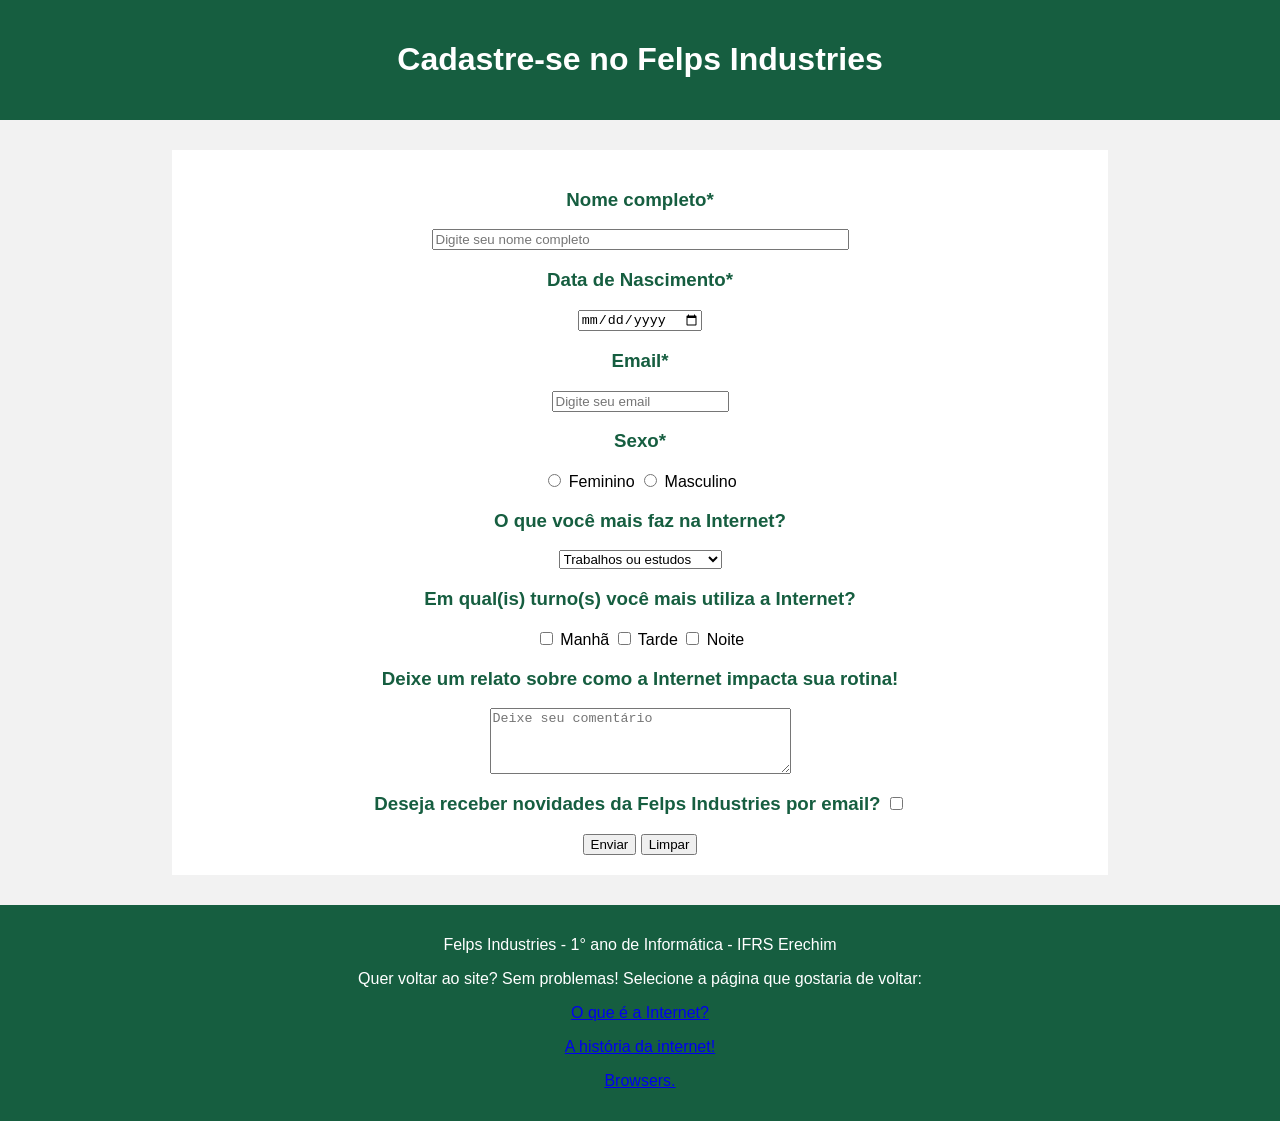
<file: forms.html>
<!DOCTYPE html>
<html lang="pt-BR">

<head>
    <meta charset="UTF-8">
    <meta name="viewport" content="width=device-width, initial-scale=1.0">
    <title>Felps Industries</title>
    <link rel="stylesheet" href="forms.css">
</head>

<body>

    <div class="cabecalho">
        <h1>Cadastre-se no Felps Industries</h1>
    </div>

    <div class="formulario">

        <form action="/forms.html">

            <h3>Nome completo*</h3>
            <input type="text" placeholder="Digite seu nome completo" size="50">

            <h3>Data de Nascimento*</h3>
            <input type="date">

            <h3>Email*</h3>
            <input type="email" placeholder="Digite seu email">

            <h3>Sexo*</h3>

            <input id="f" type="radio" name="gender" value="female">
            <label for="f">Feminino</label>

            <input id="m" type="radio" name="gender" value="male">
            <label for="m">Masculino</label>


            <h3>O que você mais faz na Internet?</h3>

            <select>
                <option>Trabalhos ou estudos</option>
                <option>Redes Sociais e Lazer</option>
                <option>Jogos e Entretenimento</option>
                <option>Utilidades e Compras</option>
            </select>


            <h3>Em qual(is) turno(s) você mais utiliza a Internet?</h3>

            <input type="checkbox"> Manhã
            <input type="checkbox"> Tarde
            <input type="checkbox"> Noite


            <h3>Deixe um relato sobre como a Internet impacta sua rotina!</h3>

            <textarea name="comments" cols="35" rows="4" placeholder="Deixe seu comentário"></textarea>


            <h3>
                Deseja receber novidades da Felps Industries por email?
                <input type="checkbox">
            </h3>


            <input type="submit" value="Enviar">
            <input type="reset" value="Limpar">

        </form>

    </div>

    <div class="rodape">
        <p>Felps Industries - 1° ano de Informática - IFRS Erechim</p>
        <p>Quer voltar ao site? Sem problemas! Selecione a página que gostaria de voltar: </p>
        <p class="p"> <a href="index.html">O que é a Internet?</a></p>
        <p class="p"> <a href="Historia.html"> A história da internet!</a>
        </p>
        <p class="p"> <a href="browsers.html">Browsers.</a> </p>

    </div>

</body>

</html>
</file>
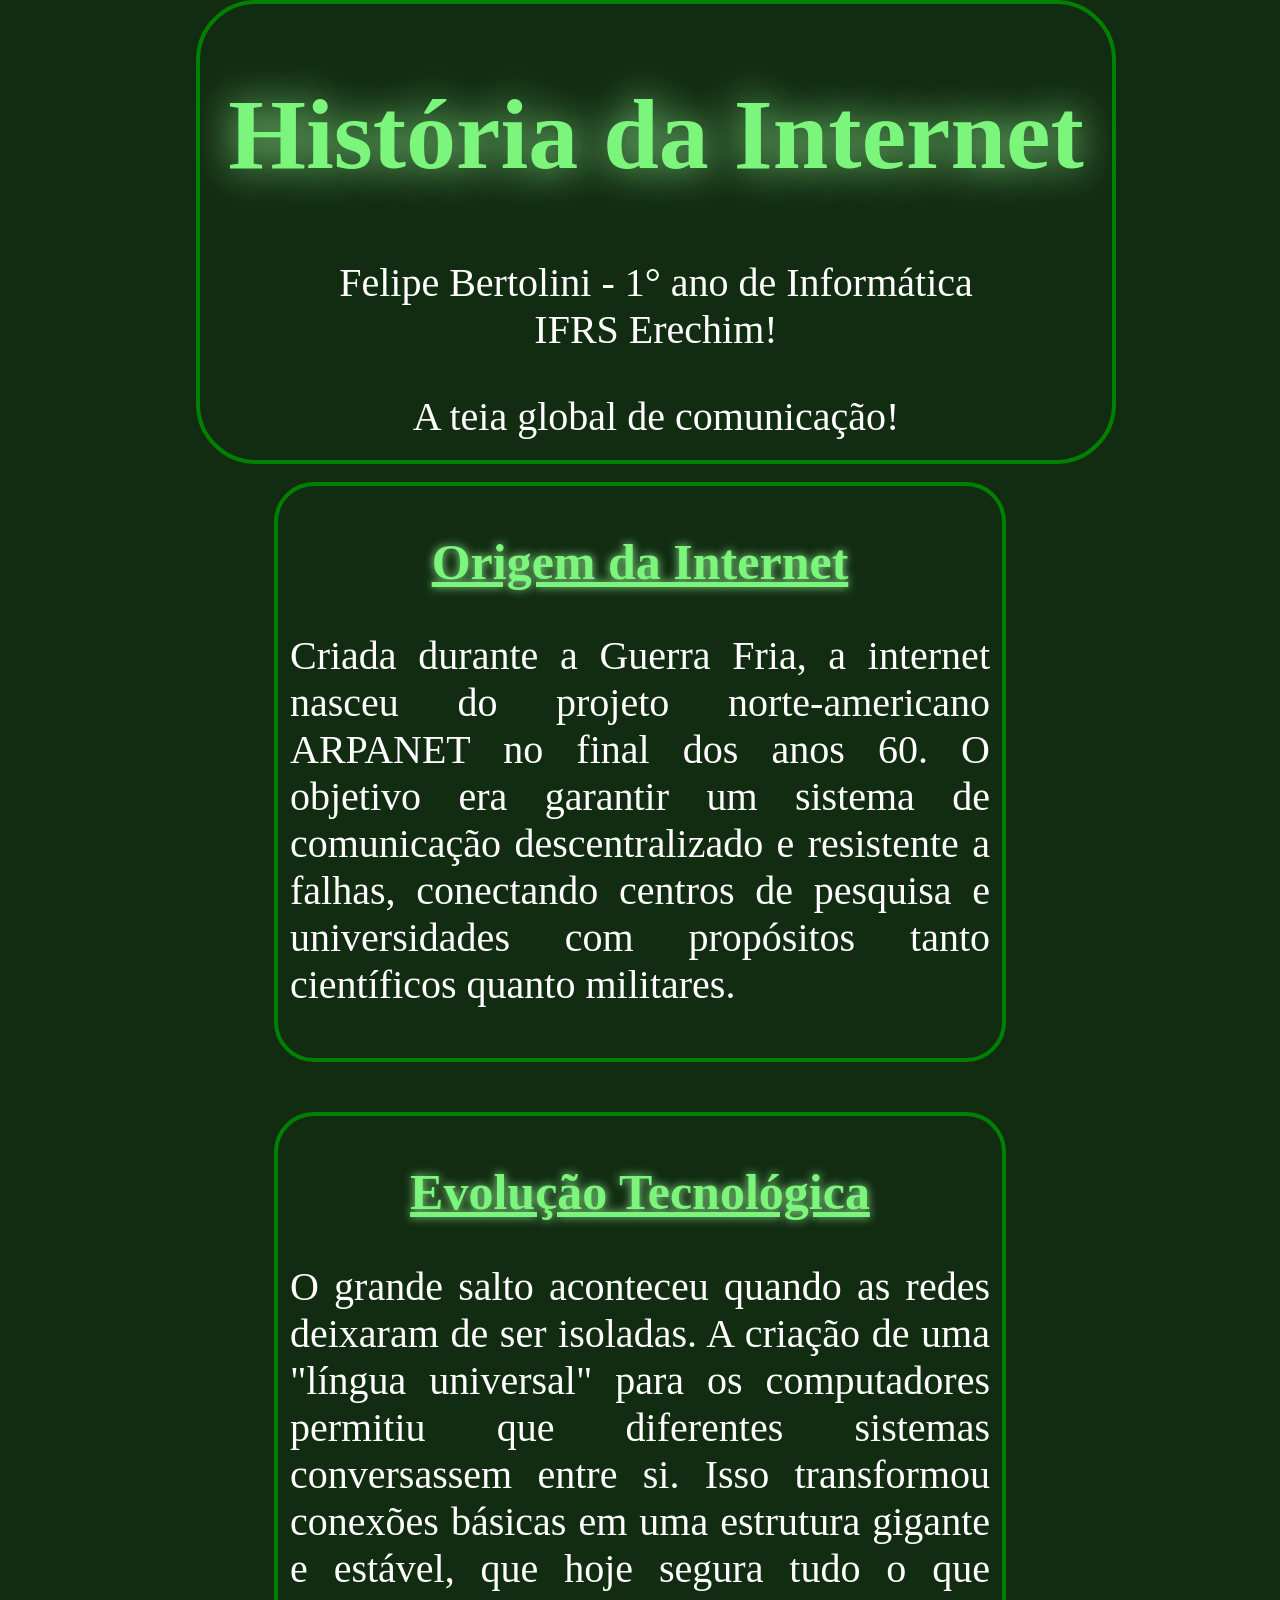
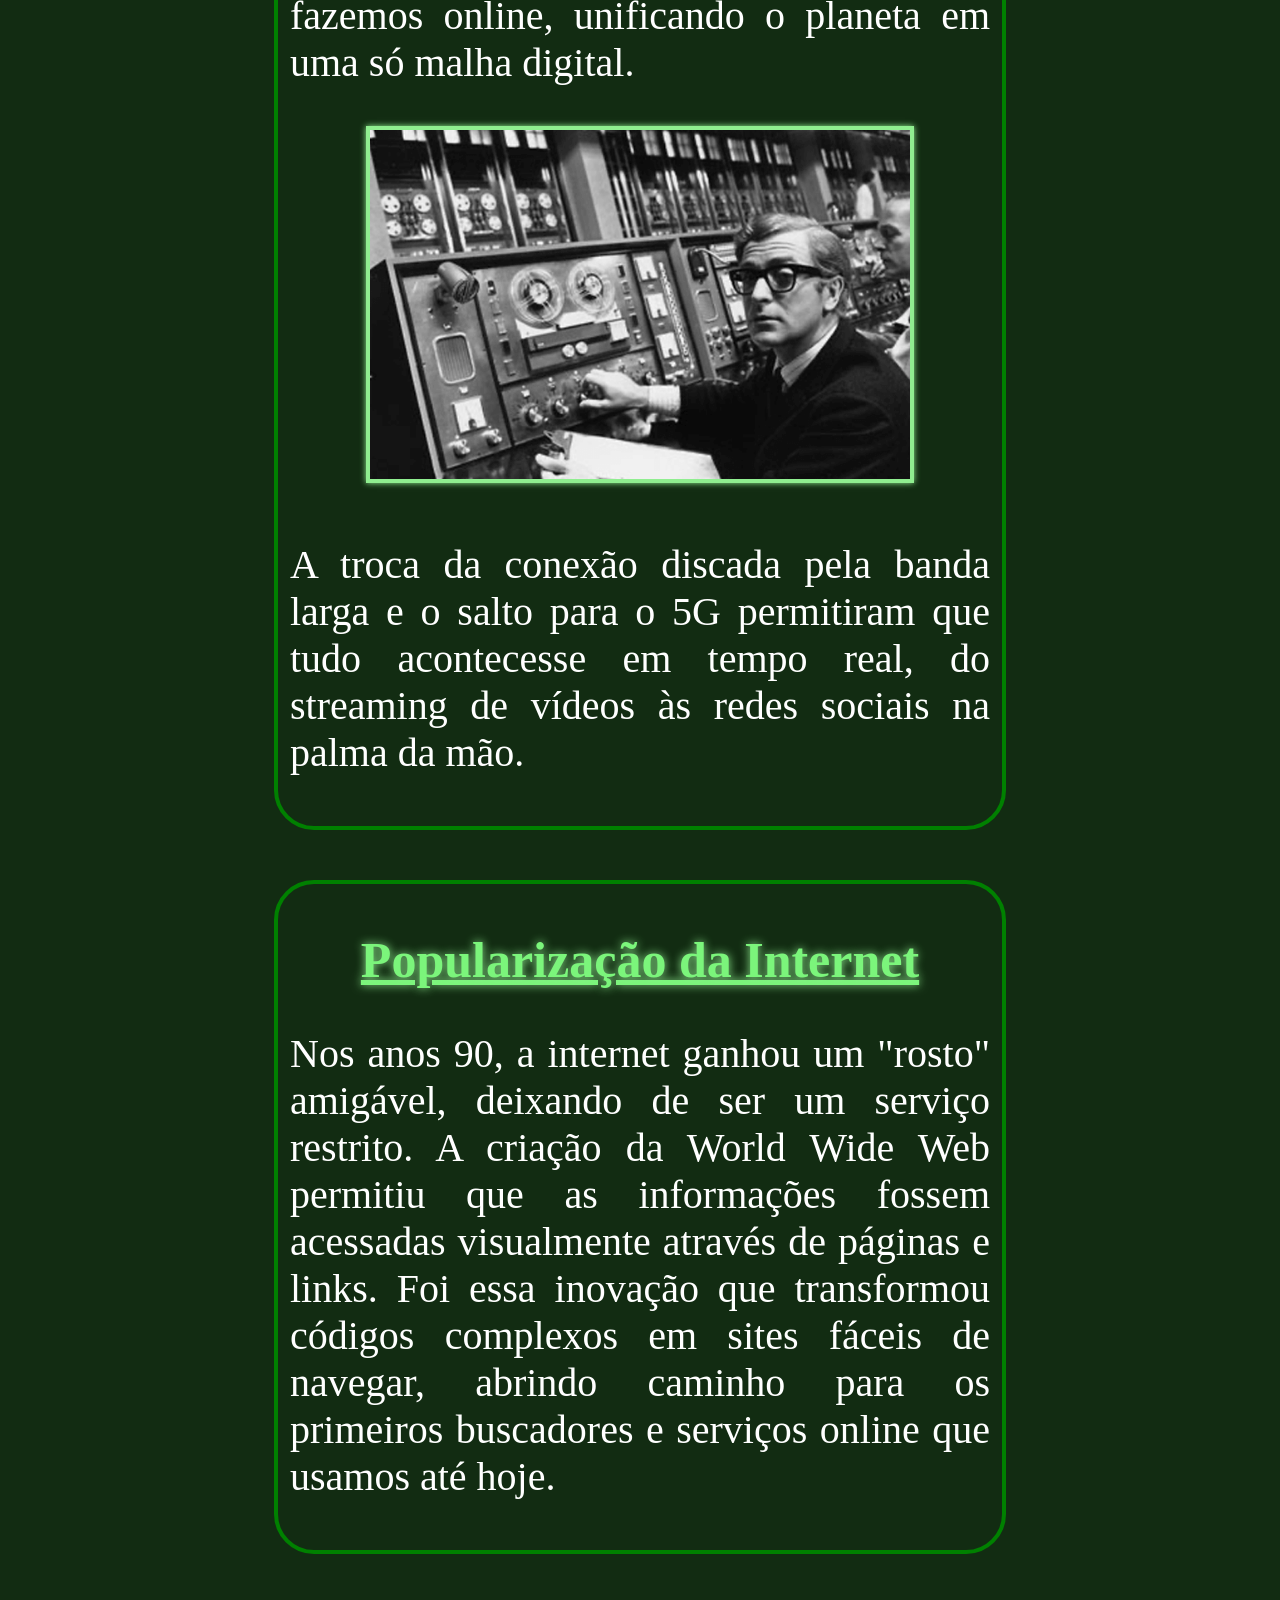
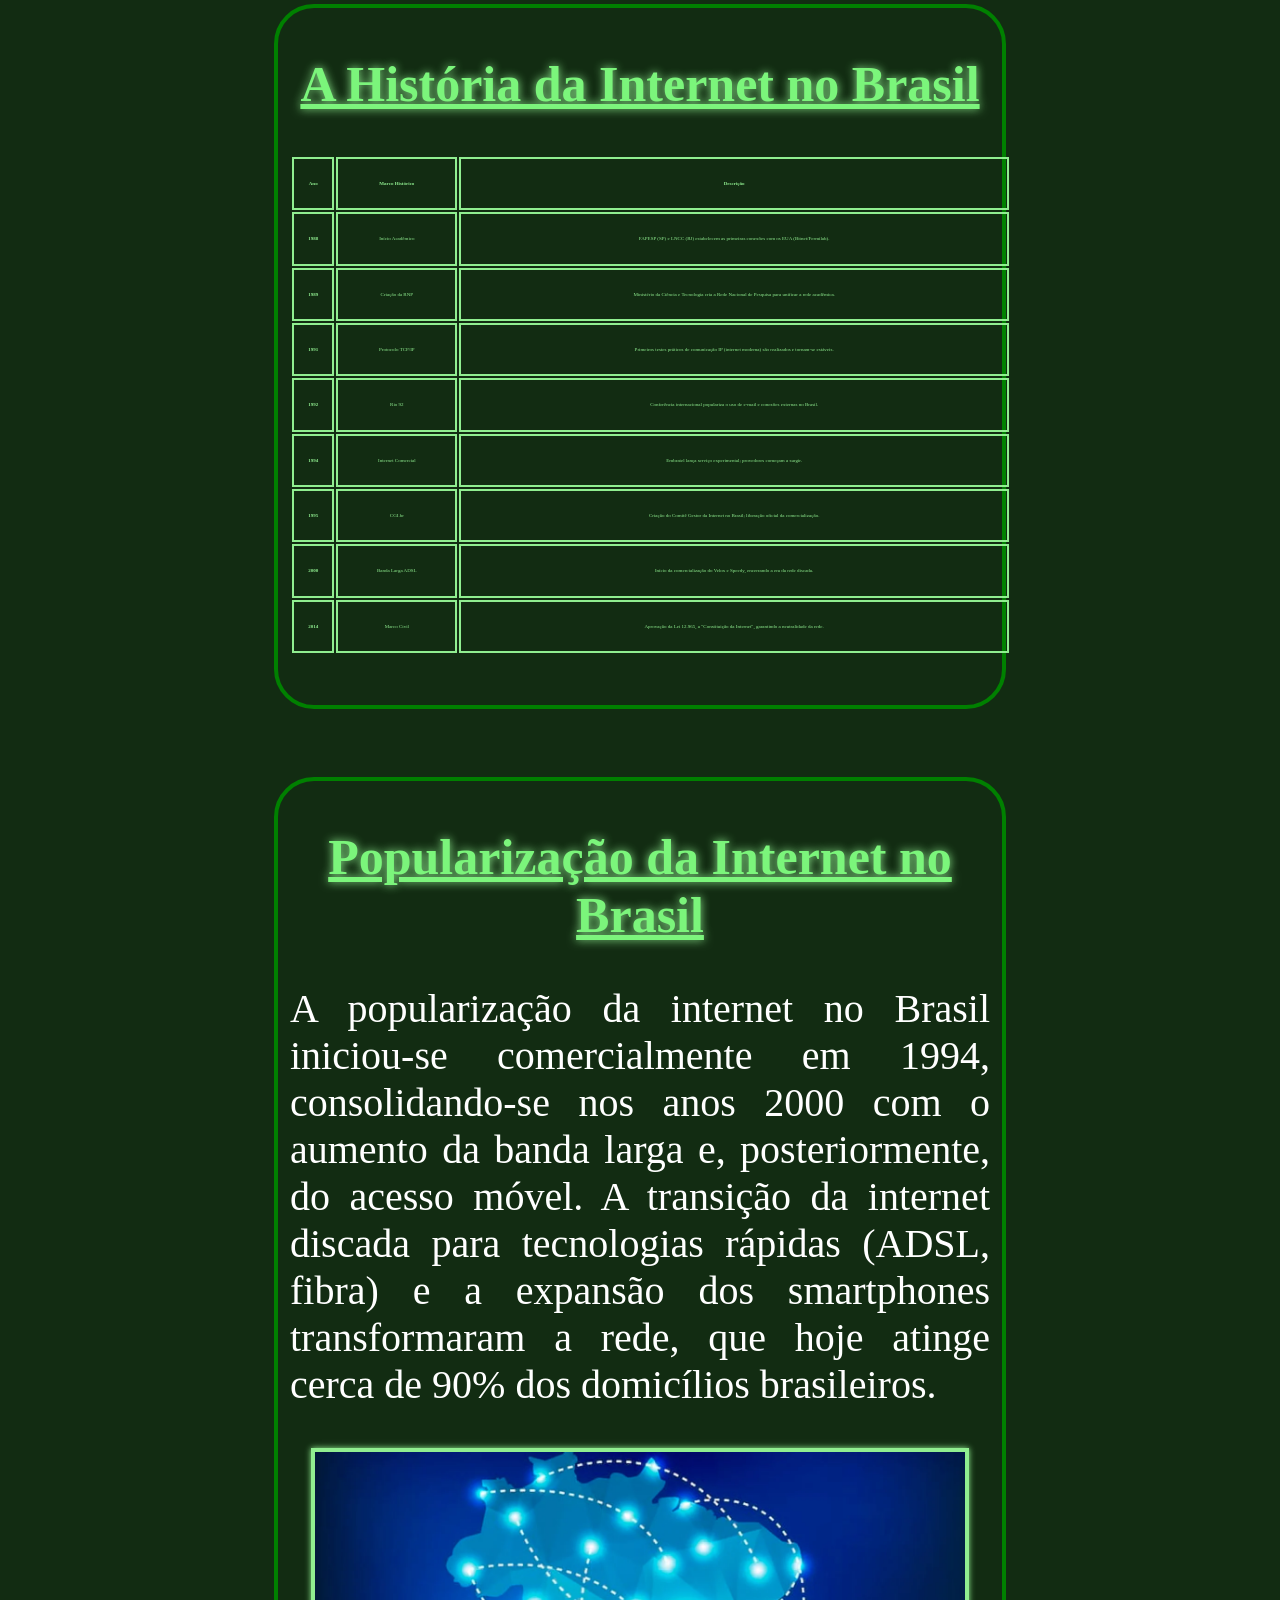
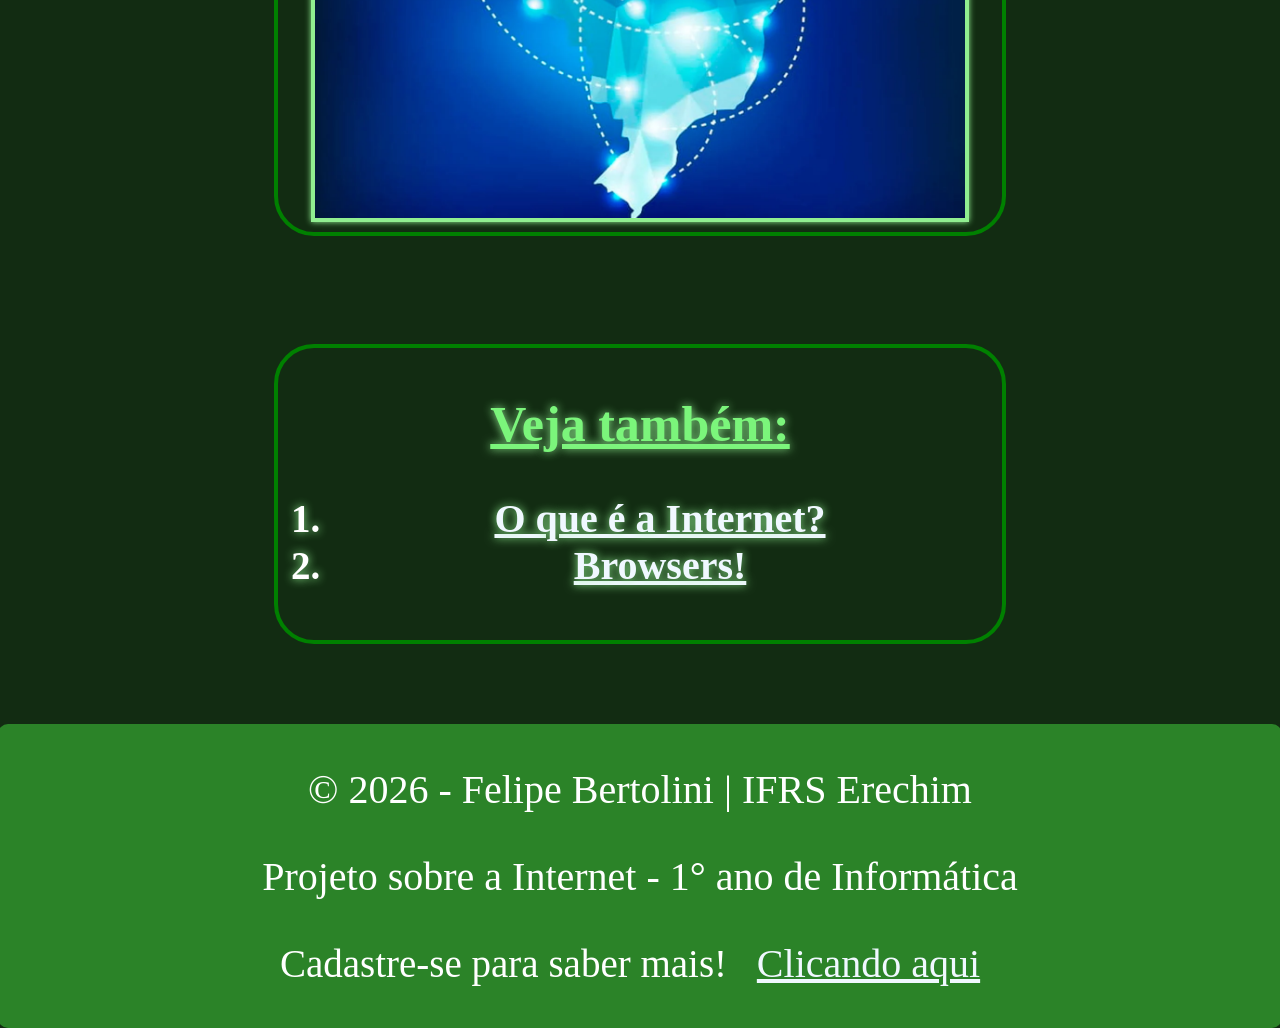
<file: Historia.html>
<!DOCTYPE html>
<html lang="pt-BR">

<head>
    <meta charset="UTF-8">
    <meta name="viewport" content="width=device-width, initial-scale=1.0">
    <title>A História da Internet</title>
    <link type='text/css' rel='stylesheet' href="style.css">
</head>

<body>
    <div class="container">
        <fieldset class="titulo2">
            <h1> História da Internet</h1>

            <p class="centro">

                Felipe Bertolini - 1° ano de Informática <br> IFRS Erechim!
            </p>
            <p class="centro"> A teia global de comunicação! </p>
        </fieldset>
        <br>

        <fieldset>
            <h2>
                <u> Origem da Internet</u>
            </h2>

            <p>
                Criada durante a Guerra Fria, a internet nasceu do projeto norte-americano ARPANET no final dos
                anos 60. O objetivo era garantir um sistema de comunicação descentralizado e resistente a falhas,
                conectando
                centros de pesquisa e universidades com propósitos tanto científicos quanto militares.
            </p>
        </fieldset>
        <fieldset>
            <h2>
                <u> Evolução Tecnológica </u>
            </h2>

            <p>
                O grande salto aconteceu quando as redes deixaram de ser isoladas. A criação de uma "língua
                universal" para os computadores permitiu que diferentes sistemas conversassem entre si. Isso transformou
                conexões básicas em uma estrutura gigante e estável, que hoje segura tudo o que fazemos online,
                unificando o
                planeta em uma só malha digital.
            </p>

            <img src="imagens/internet-blog-2.png" alt="" width="540">

            <br>

            <p>
                A troca da conexão discada pela banda larga e o salto para o 5G
                permitiram que tudo acontecesse em tempo real, do streaming de vídeos às redes sociais na palma da mão.
            </p>
        </fieldset>
        <fieldset>
            <h2>
                <u> Popularização da Internet </u>
            </h2>

            <p>
                Nos anos 90, a internet ganhou um "rosto" amigável, deixando de ser um serviço restrito. A
                criação da World Wide Web permitiu que as
                informações fossem acessadas visualmente através de páginas e links. Foi essa inovação que transformou
                códigos complexos em sites fáceis de navegar, abrindo caminho para os primeiros buscadores e serviços
                online
                que usamos até hoje.

            </p>
        </fieldset>

        <fieldset>
            <h2>
                <u> A História da Internet no Brasil </u>
            </h2>

            <table>
                <tr>
                    <th scope="col">
                        Ano
                    </th>
                    <th scope="col">
                        Marco Histórico
                    </th>
                    <th scope="col">
                        Descrição
                    </th>
                </tr>

                <tr>
                    <th>
                        1988
                    </th>
                    <td>
                        Início Acadêmico
                    </td>
                    <td>
                        FAPESP (SP) e LNCC (RJ) estabelecem as primeiras conexões com os EUA
                        (Bitnet/Fermilab).
                    </td>
                </tr>

                <tr>
                    <th>
                        1989
                    </th>
                    <td>
                        Criação da RNP
                    </td>
                    <td>
                        Ministério da Ciência e Tecnologia cria a Rede Nacional de Pesquisa para unificar a
                        rede acadêmica.
                    </td>
                </tr>

                <tr>
                    <th>
                        1991
                    </th>
                    <td>
                        Protocolo TCP/IP
                    </td>
                    <td>
                        Primeiros testes práticos de comunicação IP (internet moderna) são realizados e
                        tornam-se estáveis.
                    </td>
                </tr>

                <tr>
                    <th>
                        1992
                    </th>
                    <td>
                        Rio 92
                    </td>
                    <td>
                        Conferência internacional populariza o uso de e-mail e conexões externas no Brasil.

                    </td>
                </tr>

                <tr>
                    <th>
                        1994
                    </th>
                    <td>
                        Internet Comercial
                    </td>
                    <td>
                        Embratel lança serviço experimental; provedores começam a surgir.
                    </td>
                </tr>

                <tr>
                    <th>
                        1995
                    </th>
                    <td>
                        CGI.br
                    </td>
                    <td>
                        Criação do Comitê Gestor da Internet no Brasil; liberação oficial da
                        comercialização.
                    </td>
                </tr>

                <tr>
                    <th>
                        2000
                    </th>
                    <td>
                        Banda Larga ADSL
                    </td>
                    <td>
                        Início da comercialização do Velox e Speedy, encerrando a era da rede discada.

                    </td>
                </tr>

                <tr>
                    <th>
                        2014
                    </th>
                    <td>
                        Marco Civil
                    </td>
                    <td>
                        Aprovação da Lei 12.965, a "Constituição da Internet", garantindo a neutralidade da
                        rede.
                    </td>
                </tr>

            </table>


            <p> </p>

        </fieldset>
        <p> </p>
        <br>
        <fieldset>
            <h2>
                <u> Popularização da Internet no Brasil </u>
            </h2>


            <p>
                A popularização da internet no Brasil iniciou-se comercialmente em 1994,
                consolidando-se nos anos 2000 com o aumento da banda larga e, posteriormente, do acesso móvel. A
                transição da internet discada para tecnologias rápidas (ADSL, fibra) e a expansão dos smartphones
                transformaram a rede, que hoje atinge cerca de 90% dos domicílios brasileiros.
            </p>

            <img src="imagens/internet-brasil.webp" alt="" width="650">
        </fieldset>
        <br>
        <p> </p>
        <fieldset>
            <h2>
                <u> Veja também: </u>
            </h2>


            <ol type="1">

                <h2>
                    <li class="p"> <a href="index.html">O que é a Internet?</a>
                    </li>
                    <li class="p"> <a href="browsers.html">Browsers!</a> </li>

                </h2>
            </ol>
        </fieldset>
    </div>
    <div class="rodape">
        <p class="centro">© 2026 - Felipe Bertolini | IFRS Erechim</p>
        <p class="centro">Projeto sobre a Internet - 1° ano de Informática</p>
        <p class="p"> Cadastre-se para saber mais! <a href="forms.html"> Clicando aqui </a></p>
    </div>
</body>

</html>
</file>
<file: style.css>
/* CONFIGURAÇÕES GERAIS */

body {
    background-color: rgb(18, 44, 18);
    padding: 0;
    margin: 0;
    align-items: center;
    display: flex;
    flex-direction: column;
}

a {
    padding: 20px;
    font-size: 40px;
}

img {
    box-shadow: 0px 0px 6px lightgreen;
    text-align: center;
    display: block;
    border: solid 4px lightgreen;
    margin: auto;
}

p {
    color: white;
    text-align: justify;
    font-size: 40px;
}

h2 {
    color: rgb(123, 245, 123);
    text-shadow:
        0px 0px 10px lightgreen;
    text-align: center;
    font-size: 50px;
}

legend {
    color: rgb(123, 245, 123);
    text-shadow:
        0px 0px 10px lightgreen;
    text-align: center;
    font-size: 50px;
}

h1 {
    color: rgb(123, 245, 123);
    text-shadow:
        0px 0px 40px lightgreen;
    text-align: center;
    font-size: 100px;
}

fieldset {
    margin: auto;
    margin-bottom: 50px;
    border: 4px solid green;
    border-radius: 40px;
    width: 700px;
}

li {
    color: white;
    text-align: justify;
    font-size: 40px;
}

h3 {
    font-size: 40px;
    text-align: center;
    color: white;

}

table {
    border: 2px;
    font-size: 20px;
    color: lightgreen;
    width: 103%;
    height: 500px;
}

tr {
    text-align: center;
}

th,
td {
    border: 2px solid;
    color: lightgreen;
    font-size: 5px;
}

.centro {
    align-items: center;
    align-content: center;
    text-align: center;
}

/*CLASSES*/

.titulo1 {
    border: 4px solid green;
    border-radius: 60px;
    height: 300px;
    width: 100%;
    margin: 0 auto;
    background-color: rgba(18, 44, 18, 0.5);
    padding-bottom: 50px;
    justify-content: center;
}

.titulo2 {
    border: 4px solid green;
    border-radius: 60px;
    height: 400px;
    width: 100%;
    margin: 0 auto;
    background-color: rgba(18, 44, 18, 0.5);
    padding-bottom: 50px;
    justify-content: center;
}

.titulo3 {
    border: 4px solid green;
    border-radius: 60px;
    height: 400px;
    width: 100%;
    margin: 0 auto;
    background-color: rgba(18, 44, 18, 0.5);
    padding-bottom: 50px;
    justify-content: center;
}

.p {
    text-align: center;
    font-size: 39px;
}

.p a {
    color: aliceblue;
}

.p a:hover {
    color: lightgreen;
}

.rodape {
    background-color: #2b8328;
    color: white;
    text-align: center;
    padding: 2px;
    margin-top: 30px;
    border-radius: 10px;
    width: 100%;
    align-items: center;
}

.header {
    background-color: #164202;
    padding: 5px;
    font-family: 'Gill Sans', 'Gill Sans MT', Calibri, 'Trebuchet MS', sans-serif;
}

/* --- ELEMENTOS ÚNICOS IDS --- */

#container {
    max-width: 1200px;
    width: 70vw;
    background-color: rgba(18, 44, 18, 0.5);
    padding: 20px;
}
</file>
<file: forms.css>
body {
    margin: 0;
    background-color: #f2f2f2;
    font-family: Arial;
}

.cabecalho {
    background-color: #165e40;
    color: white;
    text-align: center;
    padding: 20px;
}

.formulario {
    width: 70%;
    margin: 30px auto;
    background-color: white;
    padding: 20px;
    text-align: center;
}

.formulario h3 {
    color: #165e40;
}

textarea {
    display: block;
    margin: auto;
}

.rodape {
    background-color: #165e40;
    color: white;
    text-align: center;
    padding: 15px;
}
</file>
